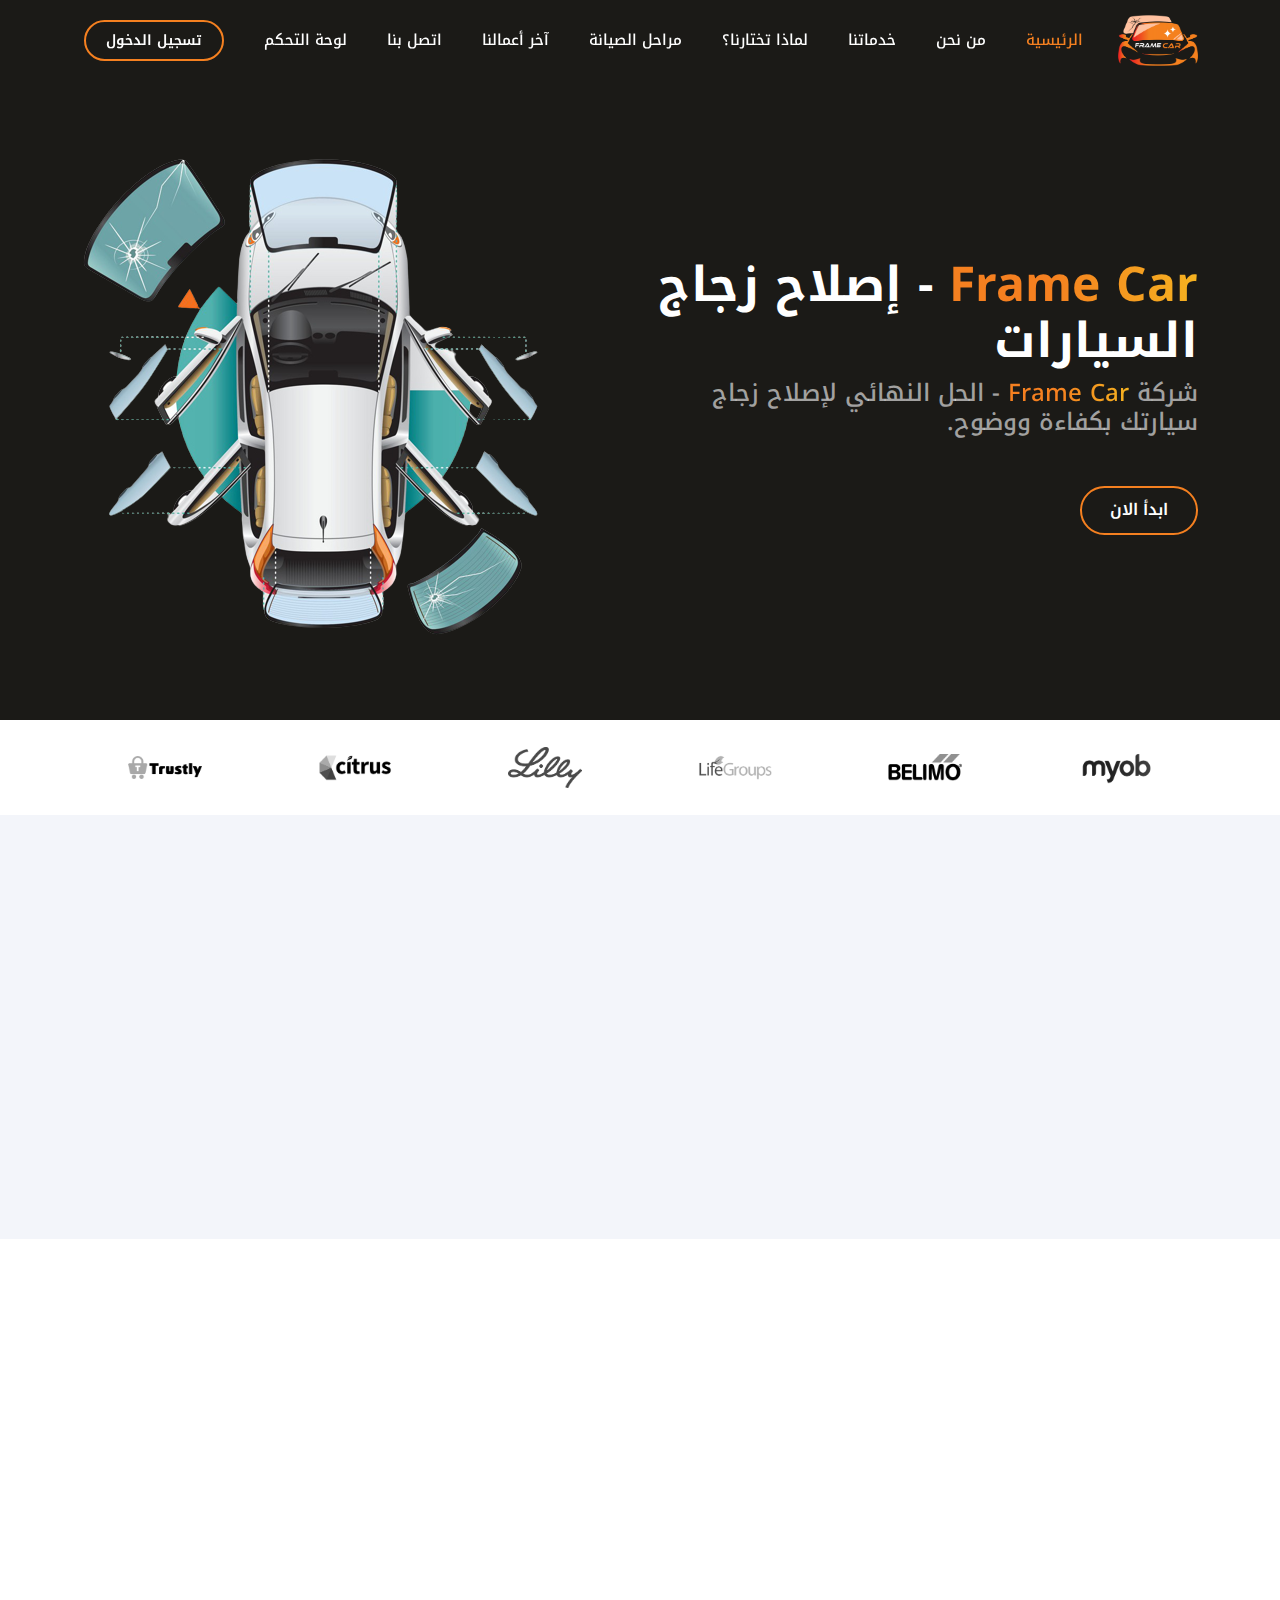
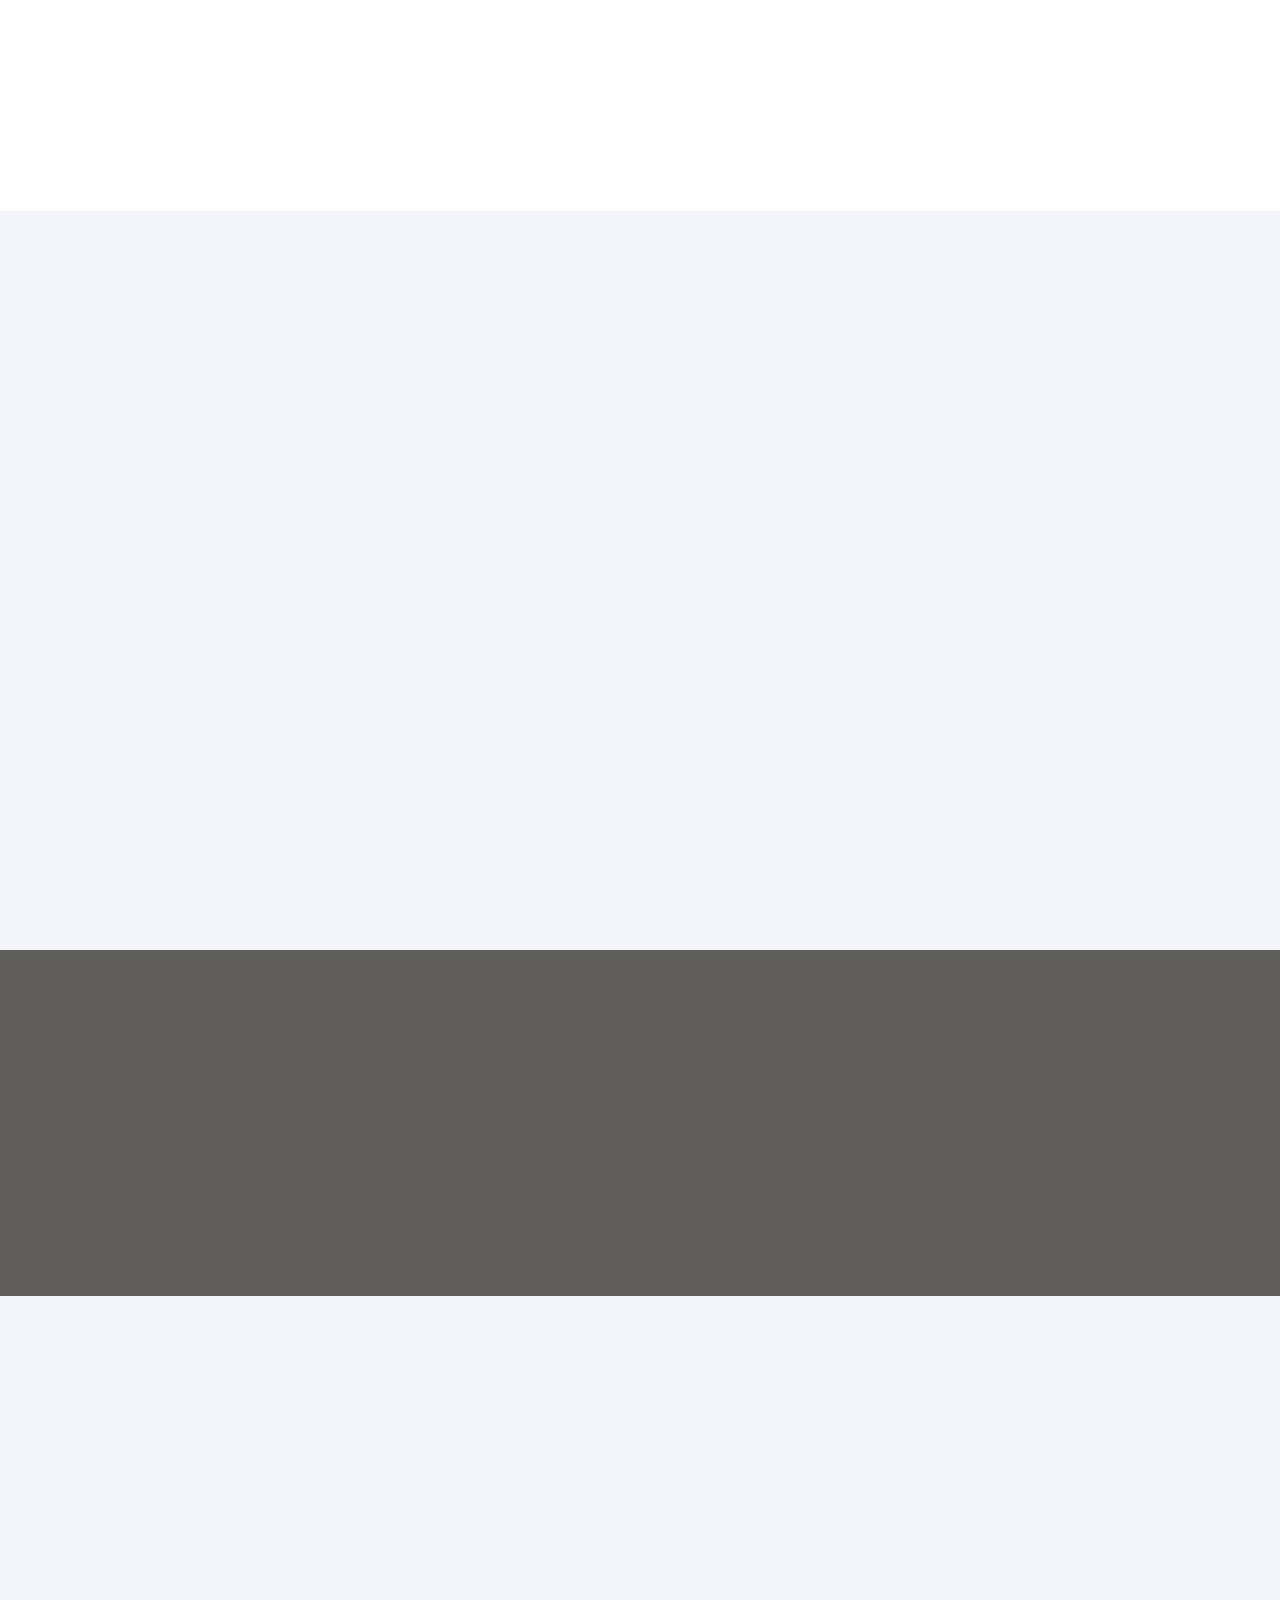
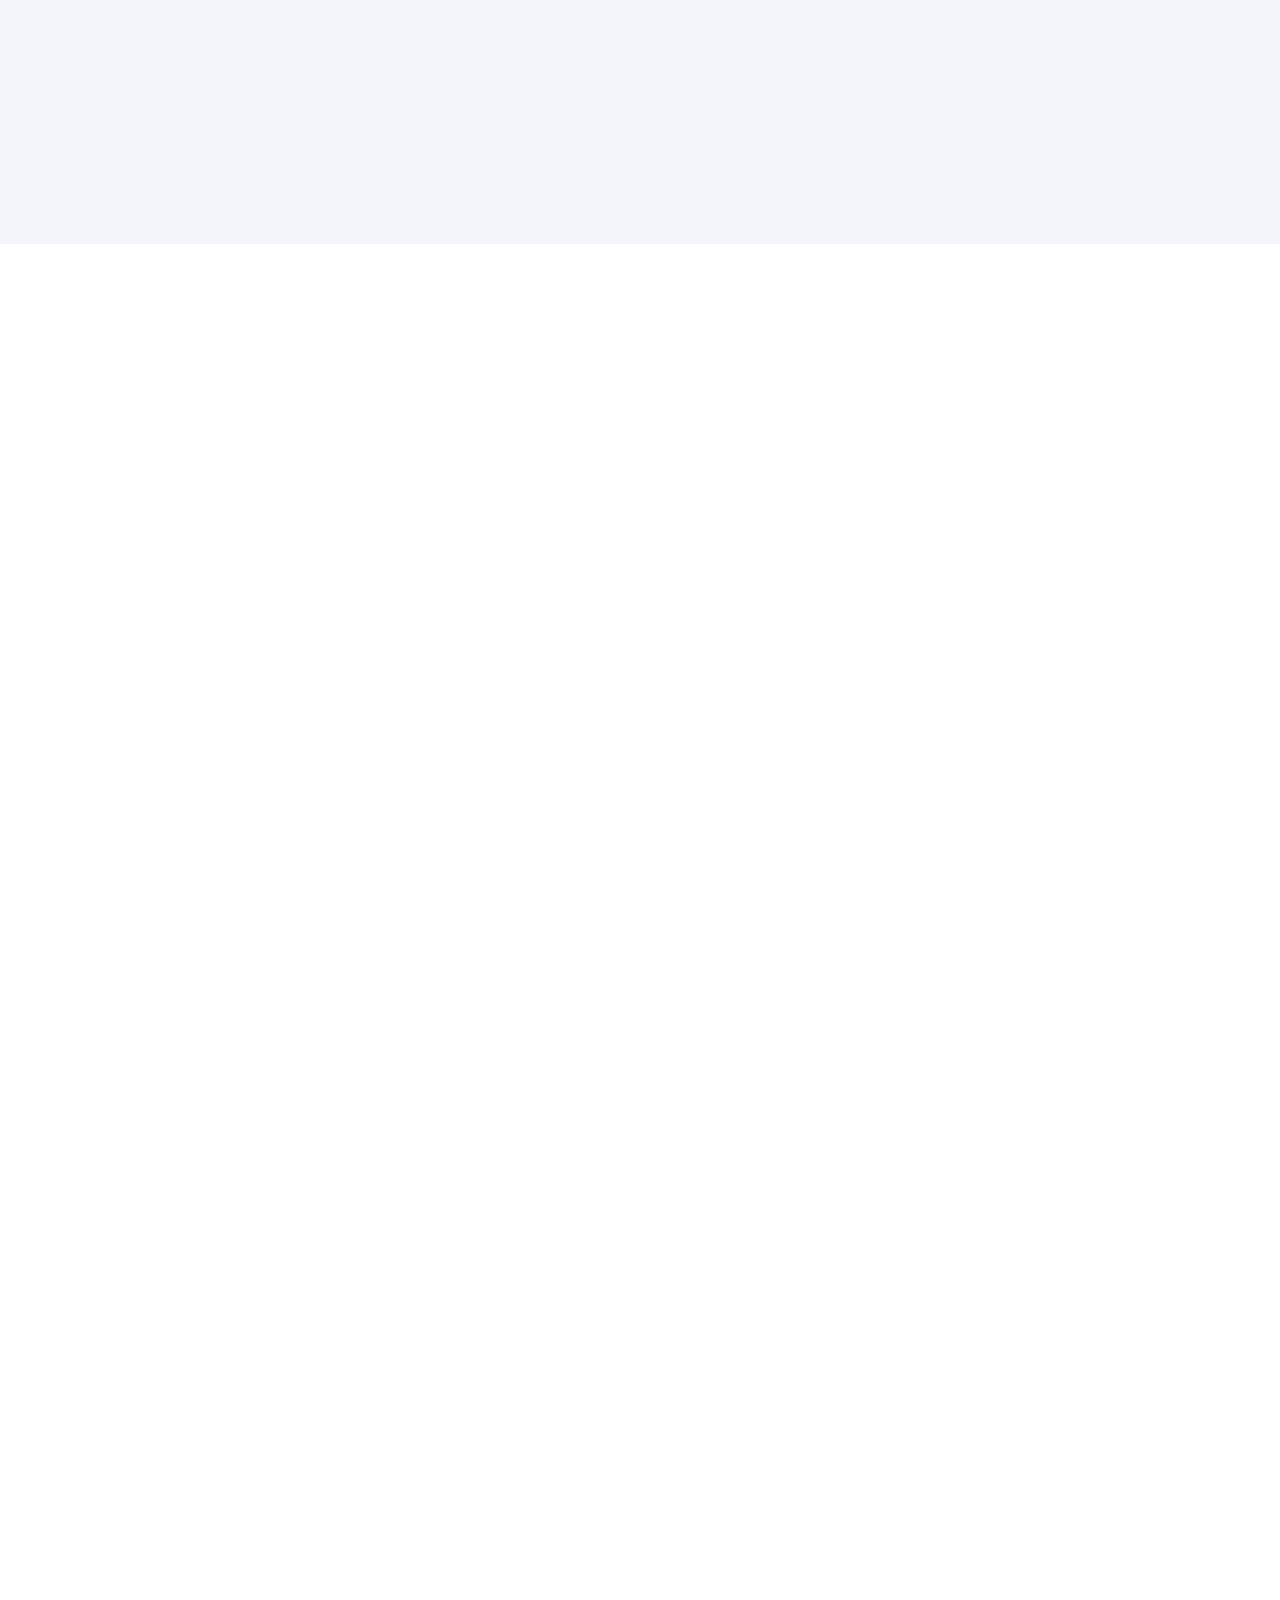
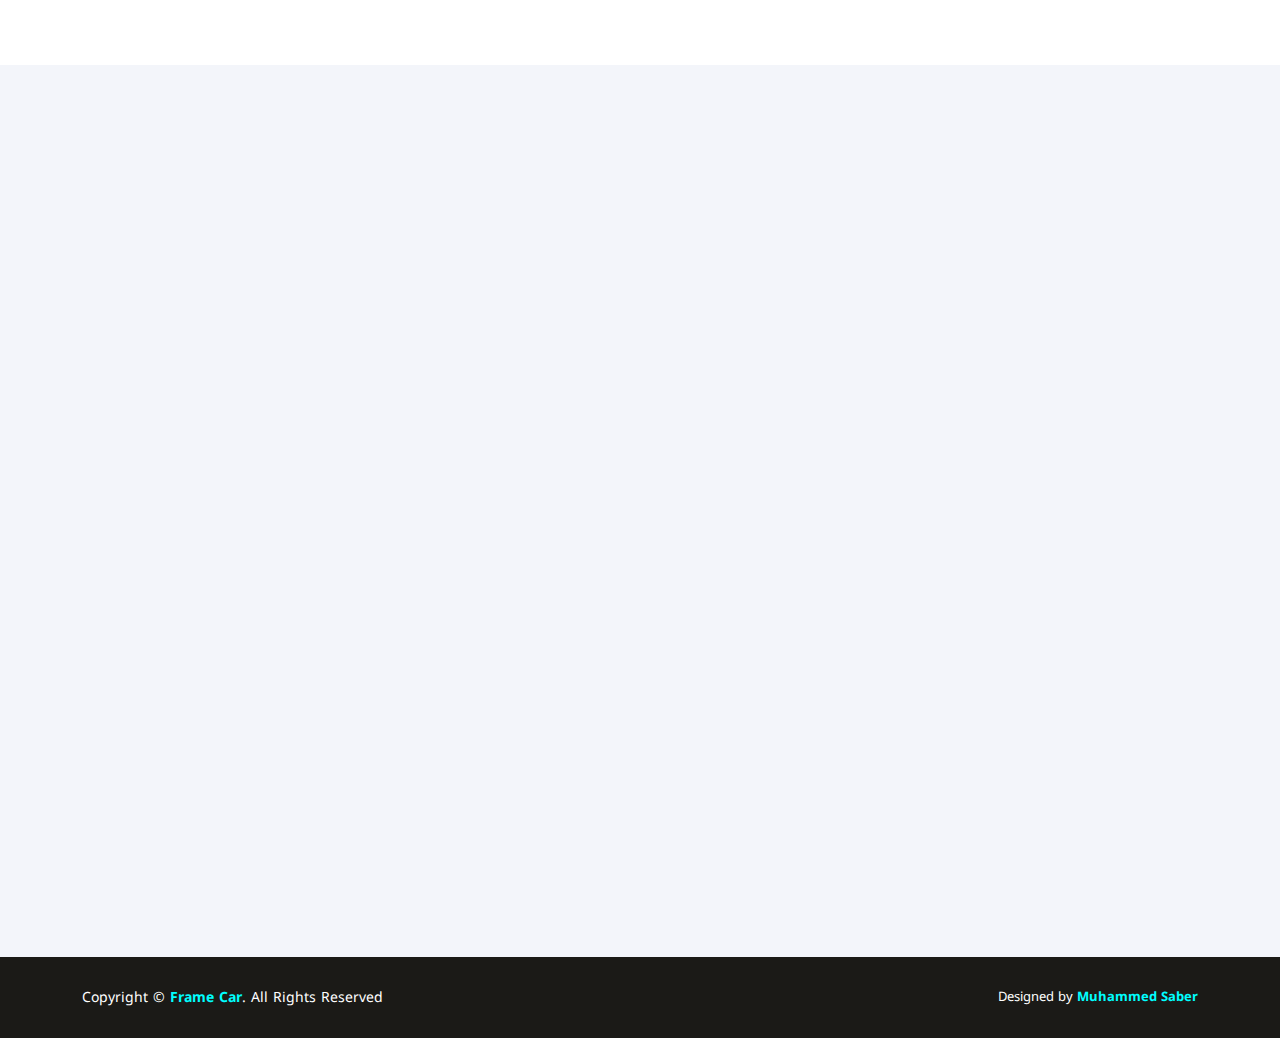
<file: index.html>
<!DOCTYPE html>
<html lang="en">

<head>
  <meta charset="utf-8">
  <meta content="width=device-width, initial-scale=1.0" name="viewport">

  <title>Frame Car | الرئيسية</title>
  <meta content="" name="description">
  <meta content="" name="keywords">

  <!-- Favicons -->
  <link href="assets/img/logo.png" rel="icon">
  <link href="assets/img/apple-touch-icon.png" rel="apple-touch-icon">

  <!-- Google Fonts -->
  <link rel="preconnect" href="https://fonts.googleapis.com">
  <link rel="preconnect" href="https://fonts.gstatic.com" crossorigin>
  <link href="https://fonts.googleapis.com/css2?family=Noto+Kufi+Arabic:wght@100;200&display=swap" rel="stylesheet">

  <!-- Vendor CSS Files -->
  <link href="assets/vendor/aos/aos.css" rel="stylesheet">
  <link href="assets/vendor/bootstrap/css/bootstrap.min.css" rel="stylesheet">
  <link href="assets/vendor/bootstrap-icons/bootstrap-icons.css" rel="stylesheet">
  <link href="assets/vendor/boxicons/css/boxicons.min.css" rel="stylesheet">
  <link href="assets/vendor/glightbox/css/glightbox.min.css" rel="stylesheet">
  <link href="assets/vendor/remixicon/remixicon.css" rel="stylesheet">
  <link href="assets/vendor/swiper/swiper-bundle.min.css" rel="stylesheet">

  <!-- Template Main CSS File -->
  <link href="assets/css/style.css" rel="stylesheet">

  <!-- =======================================================
  * Template Name: Arsha
  * Updated: Jul 27 2023 with Bootstrap v5.3.1
  * Template URL: https://bootstrapmade.com/arsha-free-bootstrap-html-template-corporate/
  * Author: BootstrapMade.com
  * License: https://bootstrapmade.com/license/
  ======================================================== -->
</head>

<body>

  <!-- ======= Header ======= -->
  <header id="header" class="fixed-top ">
    <div class="container d-flex align-items-center" style="display: flex; justify-content: space-between!important;">

      <div class="logo">
        <a href="index.html">
          <img src="./assets/img/logo.png" width="80rem" alt="صورة الشعار">
        </a>
      </div>

      <nav id="navbar" class="navbar">
        <ul>
          <li><a class="nav-link scrollto active" href="#hero">الرئيسية</a></li>
          <li><a class="nav-link scrollto" href="#about">من نحن</a></li>
          <li><a class="nav-link scrollto" href="#services">خدماتنا</a></li>
          <li><a class="nav-link scrollto" href="#">لماذا تختارنا؟</a></li>
          <li><a class="nav-link scrollto" href="#team">مراحل الصيانة</a></li>
          <li><a class="nav-link scrollto" href="#portfolio">آخر أعمالنا</a></li>
          <!-- <li class="dropdown"><a href="#"><span>قائمة منسدلة</span> <i class="bi bi-chevron-down"></i></a>
            <ul>
              <li><a href="#">قائمة منسدلة 1</a></li>
              <li><a href="#">قائمة منسدلة 2</a></li>
              <li><a href="#">قائمة منسدلة 3</a></li>
              <li><a href="#">قائمة منسدلة 4</a></li>
            </ul>
          </li> -->
          <li><a class="nav-link scrollto" href="#contact">اتصل بنا</a></li>
          <li><a class="nav-link scrollto" href="/user-dashboard.html">لوحة التحكم</a></li>
          <li><a id="loginBtn" class="getstarted scrollto" href="/login.html">تسجيل الدخول</a></li>
        </ul>
        <i class="bi bi-list mobile-nav-toggle"></i>
      </nav>

    </div>
  </header>
  <!-- End Header -->

  <!-- ======= Hero Section ======= -->
  <section id="hero" class="d-flex align-items-center">

    <div class="container">
      <div class="row">

        <div class="col-lg-6 d-flex flex-column justify-content-center pt-4 pt-lg-0 order-2 order-lg-1"
          data-aos="fade-up" data-aos-delay="200">
          <h1><span>Frame Car</span> - إصلاح زجاج السيارات</h1>
          <h2>شركة <span>Frame Car</span> - الحل النهائي لإصلاح زجاج سيارتك بكفاءة ووضوح.</h2>
          <div class="d-flex justify-content-center justify-content-lg-start">
            <a href="#about" class="btn-get-started scrollto">ابدأ الان</a>
          </div>
        </div>

        <div class="col-lg-6 order-1 order-lg-2 hero-img" data-aos="zoom-in" data-aos-delay="200">
          <!-- <div></div> -->
          <img src="assets/img/hero-img.png" class="img-fluid animated" alt="">
        </div>

      </div>
    </div>

  </section><!-- End Hero -->

  <main id="main">

    <!-- ======= Clients Section ======= -->
    <section id="clients" class="clients">
      <div class="container">

        <div class="row" data-aos="zoom-in">

          <div class="col-lg-2 col-md-4 col-6 d-flex align-items-center justify-content-center">
            <img src="assets/img/clients/client-1.png" class="img-fluid" alt="">
          </div>

          <div class="col-lg-2 col-md-4 col-6 d-flex align-items-center justify-content-center">
            <img src="assets/img/clients/client-2.png" class="img-fluid" alt="">
          </div>

          <div class="col-lg-2 col-md-4 col-6 d-flex align-items-center justify-content-center">
            <img src="assets/img/clients/client-3.png" class="img-fluid" alt="">
          </div>

          <div class="col-lg-2 col-md-4 col-6 d-flex align-items-center justify-content-center">
            <img src="assets/img/clients/client-4.png" class="img-fluid" alt="">
          </div>

          <div class="col-lg-2 col-md-4 col-6 d-flex align-items-center justify-content-center">
            <img src="assets/img/clients/client-5.png" class="img-fluid" alt="">
          </div>

          <div class="col-lg-2 col-md-4 col-6 d-flex align-items-center justify-content-center">
            <img src="assets/img/clients/client-6.png" class="img-fluid" alt="">
          </div>

        </div>

      </div>
    </section><!-- End Cliens Section -->

    <!-- ======= About Us Section ======= -->
    <section id="about" class="about section-bg">
      <div class="container" data-aos="fade-up">

        <div class="section-title">
          <h2>من نحن</h2>
        </div>

        <div class="row content d-flex justify-content-between">
          <div class="col-lg-5" data-aos="zoom-in" data-aos-delay="100">
            <p>
              إصلاح زجاج السيارات هو مجالنا الخاص. نحن نفهم مدى أهمية زجاج سيارتك لسلامتك وراحتك. لذلك، نقدم خدماتنا
              بأعلى مستوى من الجودة.
            </p>
            <ul>
              <li><i class="ri-check-double-line"></i> خبراء متخصصون في إصلاح زجاج السيارات</li>
              <li><i class="ri-check-double-line"></i> نستخدم تقنيات متقدمة لضمان الجودة</li>
              <li><i class="ri-check-double-line"></i> خدمة سريعة وفعالة للعملاء</li>
            </ul>
          </div>
          <div class="col-lg-5 pt-4 pt-lg-0" data-aos="zoom-in" data-aos-delay="200">
            <p>
              نحن نلتزم بتقديم أفضل الخدمات لعملائنا. نعمل بجد لضمان استعادة شفافية زجاج سيارتك بأعلى مستوى من الجودة.
              باستخدام تكنولوجيا متقدمة وخبراء محترفين، نضمن لك سيارة آمنة وجاهزة للطريق.
            </p>
            <a href="#" class="btn-learn-more">تعرف أكثر</a>
          </div>
        </div>

      </div>
    </section><!-- End About Us Section -->

    <!-- ======= Services Section ======= -->
    <section id="services" class="services">
      <div class="container" data-aos="fade-up">

        <div class="section-title">
          <h2>خدماتنا</h2>
          <p>نقدم مجموعة شاملة من خدمات إصلاح زجاج السيارات لضمان سلامتك وراحتك على الطريق. فريقنا المتخصص يقدم الخدمات
            التالية:</p>
        </div>

        <div class="row">
          <div class="col-xl-3 col-md-6 d-flex align-items-stretch" data-aos="zoom-in" data-aos-delay="100">
            <div class="icon-box">
              <div class="icon"><i class="bx bi-tools"></i></div>
              <h4><a href="">إصلاح زجاج السيارات</a></h4>
              <p>نقدم خدمة إصلاح زجاج السيارات بجودة عالية وتقنيات متقدمة لضمان سلامة وجودة زجاج سيارتك.</p>
            </div>
          </div>

          <div class="col-xl-3 col-md-6 d-flex align-items-stretch mt-4 mt-md-0" data-aos="zoom-in"
            data-aos-delay="200">
            <div class="icon-box">
              <div class="icon"><i class="bx bx-car"></i></div>
              <h4><a href="">تغيير زجاج السيارة</a></h4>
              <p>نقوم بتوفير خدمة تغيير زجاج السيارة بسرعة ودقة، مع توفير أحدث أنواع الزجاج لتلبية احتياجات سيارتك.</p>
            </div>
          </div>

          <div class="col-xl-3 col-md-6 d-flex align-items-stretch mt-4 mt-xl-0" data-aos="zoom-in"
            data-aos-delay="300">
            <div class="icon-box">
              <div class="icon"><i class="bx bx-shield"></i></div>
              <h4><a href="">زجاج مقاوم للتكسير</a></h4>
              <p>نقدم زجاج مقاوم للتكسير لزيادة الأمان والحماية، مصمم خصيصًا لتحمل الظروف القاسية على الطريق.</p>
            </div>
          </div>

          <div class="col-xl-3 col-md-6 d-flex align-items-stretch mt-4 mt-xl-0" data-aos="zoom-in"
            data-aos-delay="400">
            <div class="icon-box">
              <div class="icon"><i class="bx bx-headphone"></i></div>
              <h4><a href="">خدمة العملاء الممتازة</a></h4>
              <p>نهتم بخدمة العملاء وضمان رضاهم بكل تفاصيل خدماتنا، ونقدم دعمًا ممتازًا لجميع استفساراتك واحتياجاتك.</p>
            </div>
          </div>
        </div>

      </div>
    </section><!-- End Services Section -->

    <!-- ======= Why Us Section ======= -->
    <section id="why-us" class="why-us section-bg">
      <div class="container-fluid" data-aos="fade-up">

        <div class="row">

          <div class="col-lg-7 d-flex flex-column justify-content-center align-items-stretch  order-2 order-lg-1">

            <div class="content">
              <h3>لماذا تختارنا؟</h3>
              <p>
                نحن خيارك الأفضل لأننا نقدم خدمات إصلاح وتغيير زجاج السيارات بأعلى مستوى من الجودة والدقة. فريقنا ذو
                الخبرة الواسعة يعمل بجد لضمان سلامتك وسرعة عودتك إلى الطريق. اخترنا من قبل العديد من العملاء بسبب
                اعتمادنا على التقنيات المتقدمة والزجاج المقاوم للتكسير لضمان راحتك وأمانك.
              </p>
            </div>

            <div class="accordion-list">
              <ul>
                <li>
                  <a data-bs-toggle="collapse" class="collapse" data-bs-target="#accordion-list-1"><span>01</span> هل
                    تحتاج إلى خدمات إصلاح أو تغيير زجاج السيارة؟ <i class="bx bx-chevron-down icon-show"></i><i
                      class="bx bx-chevron-up icon-close"></i></a>
                  <div id="accordion-list-1" class="collapse show" data-bs-parent=".accordion-list">
                    <p>
                      نعم، نحن هنا لخدمتك. نقدم خدمات إصلاح زجاج السيارات بأعلى جودة ممكنة. سواء كنت بحاجة إلى إصلاح
                      زجاج متضرر أو تغييره بسبب تلفه، فإن فريقنا المتخصص سيقوم بالمهمة بسرعة ودقة.
                    </p>
                  </div>
                </li>

                <li>
                  <a data-bs-toggle="collapse" data-bs-target="#accordion-list-2" class="collapsed"><span>02</span> ما
                    هي مزايا الزجاج المقاوم للتكسير؟ <i class="bx bx-chevron-down icon-show"></i><i
                      class="bx bx-chevron-up icon-close"></i></a>
                  <div id="accordion-list-2" class="collapse" data-bs-parent=".accordion-list">
                    <p>
                      الزجاج المقاوم للتكسير يوفر مستوى عالٍ من الأمان والحماية. إنه مصمم خصيصًا للتحمل الشديد ويمكنه
                      تحمل الظروف القاسية على الطريق. اختيار هذا النوع من الزجاج يعني أنك تستثمر في سلامتك وسلامة
                      سيارتك.
                    </p>
                  </div>
                </li>

                <li>
                  <a data-bs-toggle="collapse" data-bs-target="#accordion-list-3" class="collapsed"><span>03</span> كيف
                    يمكنني الاستفادة من خدماتكم؟ <i class="bx bx-chevron-down icon-show"></i><i
                      class="bx bx-chevron-up icon-close"></i></a>
                  <div id="accordion-list-3" class="collapse" data-bs-parent=".accordion-list">
                    <p>
                      إن الاستفادة من خدماتنا سهلة وبسيطة. كل ما عليك فعله هو الاتصال بنا وسنقوم بتقديم الخدمة التي
                      تحتاجها. نحن هنا لإصلاح زجاج سيارتك بسرعة وجودة عالية، ونوفر لك زجاجًا مقاومًا للتكسير إذا كنت
                      بحاجة إلى تغييره.
                    </p>
                  </div>
                </li>

              </ul>
            </div>

          </div>

          <div class="col-lg-5 align-items-stretch order-1 order-lg-2 img"
            style='background-image: url("assets/img/why-us.png");' data-aos="zoom-in" data-aos-delay="150">&nbsp;</div>
        </div>

      </div>
    </section><!-- End Why Us Section -->

    <!-- ======= Skills Section ======= -->
    <!-- <section id="skills" class="skills">
      <div class="container" data-aos="fade-up">

        <div class="row">
          <div class="col-lg-6 d-flex align-items-center" data-aos="fade-right" data-aos-delay="100">
            <img src="assets/img/skills.png" class="img-fluid" alt="">
          </div>
          <div class="col-lg-6 pt-4 pt-lg-0 content" data-aos="fade-left" data-aos-delay="100">
            <h3>Voluptatem dignissimos provident quasi corporis voluptates</h3>
            <p class="fst-italic">
              Lorem ipsum dolor sit amet, consectetur adipiscing elit, sed do eiusmod tempor incididunt ut labore et dolore
              magna aliqua.
            </p>

            <div class="skills-content">

              <div class="progress">
                <span class="skill">HTML <i class="val">100%</i></span>
                <div class="progress-bar-wrap">
                  <div class="progress-bar" role="progressbar" aria-valuenow="100" aria-valuemin="0" aria-valuemax="100"></div>
                </div>
              </div>

              <div class="progress">
                <span class="skill">CSS <i class="val">90%</i></span>
                <div class="progress-bar-wrap">
                  <div class="progress-bar" role="progressbar" aria-valuenow="90" aria-valuemin="0" aria-valuemax="100"></div>
                </div>
              </div>

              <div class="progress">
                <span class="skill">JavaScript <i class="val">75%</i></span>
                <div class="progress-bar-wrap">
                  <div class="progress-bar" role="progressbar" aria-valuenow="75" aria-valuemin="0" aria-valuemax="100"></div>
                </div>
              </div>

              <div class="progress">
                <span class="skill">Photoshop <i class="val">55%</i></span>
                <div class="progress-bar-wrap">
                  <div class="progress-bar" role="progressbar" aria-valuenow="55" aria-valuemin="0" aria-valuemax="100"></div>
                </div>
              </div>

            </div>

          </div>
        </div>

      </div>
    </section> -->
    <!-- End Skills Section -->

    <!-- ======= Cta Section ======= -->
    <section id="cta" class="cta">
      <div class="container" data-aos="zoom-in">

        <div class="row">
          <div class="col-lg-9 text-center text-lg-start">
            <h3>اتصل بنا الآن</h3>
            <p>تسعى شركتنا دائمًا إلى تقديم أفضل خدمات إصلاح وتغيير زجاج السيارات. نحن هنا لتلبية احتياجاتك بأعلى جودة
              ودقة. اتصل بنا الآن للحصول على خدمة فورية ومميزة.</p>
          </div>
          <div class="col-lg-3 cta-btn-container text-center">
            <a class="cta-btn align-middle" href="#">اتصل بنا الآن</a>
          </div>
        </div>

      </div>
    </section><!-- End Cta Section -->

    <!-- ======= Team Section ======= -->
    <section id="team" class="team section-bg">
      <div class="container" data-aos="fade-up">

        <div class="section-title">
          <h2>مراحل الصيانة</h2>
          <p>نقدم لكم خدمات الصيانة بخبرة ودقة عالية. تعرف على مراحل الصيانة التي نقدمها لضمان سلامة وأداء سيارتك بأفضل
            حال.</p>
        </div>

        <div class="row">
          <div class="col-lg-6" data-aos="zoom-in" data-aos-delay="100">
            <div class="member d-flex align-items-start">
              <div class="pic"><i class="bx bi-person"></i></div>
              <div class="member-info">
                <h4>التقييم والتشخيص</h4>
                <p>نقوم بتقييم حالة زجاج السيارة وتشخيص أي تلفيات أو كسور. يتم فحص الزجاج بعناية لتحديد نوع الإصلاح أو
                  التغيير المطلوب.</p>
              </div>
            </div>
          </div>

          <div class="col-lg-6 mt-4 mt-lg-0" data-aos="zoom-in" data-aos-delay="200">
            <div class="member d-flex align-items-start">
              <div class="pic"><i class="bx bi-tools"></i></div>
              <div class="member-info">
                <h4>إصلاح الزجاج</h4>
                <p>باستخدام أحدث التقنيات والمعدات، نقوم بإصلاح الزجاج المتضرر بدقة عالية لضمان استعادة سلامته ومتانته.
                </p>
              </div>
            </div>
          </div>

          <div class="col-lg-6 mt-4" data-aos="zoom-in" data-aos-delay="300">
            <div class="member d-flex align-items-start">
              <div class="pic"><i class="bx bx-refresh"></i></div>
              <div class="member-info">
                <h4>استبدال الزجاج</h4>
                <p>إذا كان الزجاج تالفًا بشكل لا يمكن إصلاحه، نقوم بتوفير خدمة استبدال الزجاج بزجاج جديد ومقاوم للتكسير.
                </p>
              </div>
            </div>
          </div>

          <div class="col-lg-6 mt-4" data-aos="zoom-in" data-aos-delay="400">
            <div class="member d-flex align-items-start">
              <div class="pic"><i class="bx bx-check-circle"></i></div>
              <div class="member-info">
                <h4>فحص نهائي وتسليم</h4>
                <p>بعد الإصلاح أو الاستبدال، نقوم بإجراء فحص نهائي لضمان جودة العمل وسلامة الزجاج، ثم نقوم بتسليم
                  السيارة إليك.</p>
              </div>
            </div>
          </div>
        </div>

      </div>
    </section><!-- End Team Section -->

    <!-- ======= Portfolio Section ======= -->
    <section id="portfolio" class="portfolio">
      <div class="container" data-aos="fade-up">

        <div class="section-title">
          <h2>آخر أعمالنا</h2>
          <p>نتشرف بعرض بعض من أحدث أعمالنا وإنجازاتنا في مجال إصلاح وتغيير زجاج السيارات. يمكنك مشاهدة نماذج من أعمالنا
            المميزة هنا.</p>
        </div>

        <ul id="portfolio-flters" class="d-flex justify-content-center" data-aos="fade-up" data-aos-delay="100">
          <li data-filter="*" class="filter-active">الكل</li>
          <li data-filter=".filter-app">تصليح</li>
          <li data-filter=".filter-card">استبدال</li>
          <!-- <li data-filter=".filter-web">Web</li> -->
        </ul>

        <div class="row portfolio-container" data-aos="fade-up" data-aos-delay="200">

          <div class="col-lg-4 col-md-6 portfolio-item filter-app">
            <div class="portfolio-img"><img src="assets/img/portfolio/portfolio-1.jpg" class="img-fluid" alt=""></div>
            <div class="portfolio-info">
              <h4>تصليح</h4>
              <p>تصليح زجاج السيارة</p>
              <a href="assets/img/portfolio/portfolio-1.jpg" data-gallery="portfolioGallery"
                class="portfolio-lightbox preview-link" title="App 1"><i class="bx bx-plus"></i></a>
              <a href="#" class="details-link" title="More Details"><i class="bx bx-link"></i></a>
            </div>
          </div>

          <div class="col-lg-4 col-md-6 portfolio-item filter-web">
            <div class="portfolio-img"><img src="assets/img/portfolio/portfolio-2.jpg" class="img-fluid" alt=""></div>
            <div class="portfolio-info">
              <h4>Web 3</h4>
              <p>Web</p>
              <a href="assets/img/portfolio/portfolio-2.jpg" data-gallery="portfolioGallery"
                class="portfolio-lightbox preview-link" title="Web 3"><i class="bx bx-plus"></i></a>
              <a href="#" class="details-link" title="More Details"><i class="bx bx-link"></i></a>
            </div>
          </div>

          <div class="col-lg-4 col-md-6 portfolio-item filter-app">
            <div class="portfolio-img"><img src="assets/img/portfolio/portfolio-3.jpg" class="img-fluid" alt=""></div>
            <div class="portfolio-info">
              <h4>تصليح</h4>
              <p>تصليح زجاج السيارة</p>
              <a href="assets/img/portfolio/portfolio-3.jpg" data-gallery="portfolioGallery"
                class="portfolio-lightbox preview-link" title="App 2"><i class="bx bx-plus"></i></a>
              <a href="#" class="details-link" title="More Details"><i class="bx bx-link"></i></a>
            </div>
          </div>

          <div class="col-lg-4 col-md-6 portfolio-item filter-card">
            <div class="portfolio-img"><img src="assets/img/portfolio/portfolio-4.jpg" class="img-fluid" alt=""></div>
            <div class="portfolio-info">
              <h4>استبدال</h4>
              <p>استبدال زجاج السيارة</p>
              <a href="assets/img/portfolio/portfolio-4.jpg" data-gallery="portfolioGallery"
                class="portfolio-lightbox preview-link" title="Card 2"><i class="bx bx-plus"></i></a>
              <a href="#" class="details-link" title="More Details"><i class="bx bx-link"></i></a>
            </div>
          </div>

          <div class="col-lg-4 col-md-6 portfolio-item filter-web">
            <div class="portfolio-img"><img src="assets/img/portfolio/portfolio-5.jpg" class="img-fluid" alt=""></div>
            <div class="portfolio-info">
              <h4>Web 2</h4>
              <p>Web</p>
              <a href="assets/img/portfolio/portfolio-5.jpg" data-gallery="portfolioGallery"
                class="portfolio-lightbox preview-link" title="Web 2"><i class="bx bx-plus"></i></a>
              <a href="#" class="details-link" title="More Details"><i class="bx bx-link"></i></a>
            </div>
          </div>

          <div class="col-lg-4 col-md-6 portfolio-item filter-app">
            <div class="portfolio-img"><img src="assets/img/portfolio/portfolio-6.jpg" class="img-fluid" alt=""></div>
            <div class="portfolio-info">
              <h4>تصليح</h4>
              <p>تصليح زجاج السيارة</p>
              <a href="assets/img/portfolio/portfolio-6.jpg" data-gallery="portfolioGallery"
                class="portfolio-lightbox preview-link" title="App 3"><i class="bx bx-plus"></i></a>
              <a href="#" class="details-link" title="More Details"><i class="bx bx-link"></i></a>
            </div>
          </div>

          <div class="col-lg-4 col-md-6 portfolio-item filter-card">
            <div class="portfolio-img"><img src="assets/img/portfolio/portfolio-7.jpg" class="img-fluid" alt=""></div>
            <div class="portfolio-info">
              <h4>استبدال</h4>
              <p>استبدال زجاج السيارة</p>
              <a href="assets/img/portfolio/portfolio-7.jpg" data-gallery="portfolioGallery"
                class="portfolio-lightbox preview-link" title="Card 1"><i class="bx bx-plus"></i></a>
              <a href="#" class="details-link" title="More Details"><i class="bx bx-link"></i></a>
            </div>
          </div>

          <div class="col-lg-4 col-md-6 portfolio-item filter-card">
            <div class="portfolio-img"><img src="assets/img/portfolio/portfolio-8.jpg" class="img-fluid" alt=""></div>
            <div class="portfolio-info">
              <h4>استبدال</h4>
              <p>استبدال زجاج السيارة</p>
              <a href="assets/img/portfolio/portfolio-8.jpg" data-gallery="portfolioGallery"
                class="portfolio-lightbox preview-link" title="Card 3"><i class="bx bx-plus"></i></a>
              <a href="#" class="details-link" title="More Details"><i class="bx bx-link"></i></a>
            </div>
          </div>

          <div class="col-lg-4 col-md-6 portfolio-item filter-web">
            <div class="portfolio-img"><img src="assets/img/portfolio/portfolio-9.jpg" class="img-fluid" alt=""></div>
            <div class="portfolio-info">
              <h4>Web 3</h4>
              <p>Web</p>
              <a href="assets/img/portfolio/portfolio-9.jpg" data-gallery="portfolioGallery"
                class="portfolio-lightbox preview-link" title="Web 3"><i class="bx bx-plus"></i></a>
              <a href="#" class="details-link" title="More Details"><i class="bx bx-link"></i></a>
            </div>
          </div>

        </div>

      </div>
    </section><!-- End Portfolio Section -->

    <!-- ======= Contact Section ======= -->
    <section id="contact" class="contact section-bg">
      <div class="container" data-aos="fade-up">

        <div class="section-title">
          <h2>اتصل بنا</h2>
          <p>نحن دائمًا في خدمتكم. إذا كان لديكم أي استفسار أو تحتاجون إلى مساعدة، فلا تترددوا في التواصل معنا. سنكون
            سعداء بالإجابة على أسئلتكم وتقديم المساعدة في أي وقت.</p>
        </div>

        <div class="row">

          <div class="col-lg-5 d-flex align-items-stretch">
            <div class="info">
              <div class="address">
                <i class="bi bi-geo-alt"></i>
                <h4>الموقع:</h4>
                <p>شارع الملك فهد، الرياض، المملكة العربية السعودية</p>
              </div>

              <div class="email">
                <i class="bi bi-envelope"></i>
                <h4>البريد الإلكتروني:</h4>
                <p>info@example.com</p>
              </div>

              <div class="phone">
                <i class="bi bi-phone"></i>
                <h4>الاتصال:</h4>
                <p dir="ltr">+99-4565-5578-788</p>
              </div>

              <iframe
                src="https://www.google.com/maps/embed?pb=!1m14!1m8!1m3!1d12097.433213460943!2d-74.0062269!3d40.7101282!3m2!1i1024!2i768!4f13.1!3m3!1m2!1s0x0%3A0xb89d1fe6bc499443!2sDowntown+Conference+Center!5e0!3m2!1smk!2sbg!4v1539943755621"
                frameborder="0" style="border:0; width: 100%; height: 290px;" allowfullscreen></iframe>
            </div>
          </div>

          <div class="col-lg-7 mt-5 mt-lg-0 d-flex align-items-stretch">
            <form action="forms/contact.php" method="post" role="form" class="php-email-form">
              <div class="row">
                <div class="form-group col-md-6">
                  <label for="name">اسمك</label>
                  <input type="text" name="name" class="form-control" id="name" required>
                </div>
                <div class="form-group col-md-6">
                  <label for="name">بريدك الالكتروني</label>
                  <input type="email" class="form-control" name="email" id="email" required>
                </div>
              </div>
              <div class="form-group">
                <label for="name">الموضوع</label>
                <input type="text" class="form-control" name="subject" id="subject" required>
              </div>
              <div class="form-group">
                <label for="name">الرسالة</label>
                <textarea class="form-control" name="message" rows="10" required></textarea>
              </div>
              <div class="my-3">
                <div class="loading">Loading</div>
                <div class="error-message"></div>
                <div class="sent-message">Your message has been sent. Thank you!</div>
              </div>
              <div class="text-center"><button type="submit">إرسال</button></div>
            </form>
          </div>

        </div>

      </div>
    </section><!-- End Contact Section -->

  </main><!-- End #main -->

  <!-- ======= Footer ======= -->
  <footer id="footer">
    <!-- 
    <div class="footer-top">
      <div class="container">
        <div class="row">

          <div class="col-lg-3 col-md-6 footer-contact">
            <h3>Arsha</h3>
            <p>
              A108 Adam Street <br>
              New York, NY 535022<br>
              United States <br><br>
              <strong>Phone:</strong> +1 5589 55488 55<br>
              <strong>Email:</strong> info@example.com<br>
            </p>
          </div>

          <div class="col-lg-3 col-md-6 footer-links">
            <h4>Useful Links</h4>
            <ul>
              <li><i class="bx bx-chevron-right"></i> <a href="#">Home</a></li>
              <li><i class="bx bx-chevron-right"></i> <a href="#">About us</a></li>
              <li><i class="bx bx-chevron-right"></i> <a href="#">Services</a></li>
              <li><i class="bx bx-chevron-right"></i> <a href="#">Terms of service</a></li>
              <li><i class="bx bx-chevron-right"></i> <a href="#">Privacy policy</a></li>
            </ul>
          </div>

          <div class="col-lg-3 col-md-6 footer-links">
            <h4>Our Services</h4>
            <ul>
              <li><i class="bx bx-chevron-right"></i> <a href="#">Web Design</a></li>
              <li><i class="bx bx-chevron-right"></i> <a href="#">Web Development</a></li>
              <li><i class="bx bx-chevron-right"></i> <a href="#">Product Management</a></li>
              <li><i class="bx bx-chevron-right"></i> <a href="#">Marketing</a></li>
              <li><i class="bx bx-chevron-right"></i> <a href="#">Graphic Design</a></li>
            </ul>
          </div>

          <div class="col-lg-3 col-md-6 footer-links">
            <h4>Our Social Networks</h4>
            <p>Cras fermentum odio eu feugiat lide par naso tierra videa magna derita valies</p>
            <div class="social-links mt-3">
              <a href="#" class="twitter"><i class="bx bxl-twitter"></i></a>
              <a href="#" class="facebook"><i class="bx bxl-facebook"></i></a>
              <a href="#" class="instagram"><i class="bx bxl-instagram"></i></a>
              <a href="#" class="google-plus"><i class="bx bxl-skype"></i></a>
              <a href="#" class="linkedin"><i class="bx bxl-linkedin"></i></a>
            </div>
          </div>

        </div>
      </div>
    </div> -->

    <div class="container footer-bottom clearfix">
      <div class="copyright">
        Copyright &copy; <strong><span style="font-weight: bold; color: cyan;">Frame Car</span></strong>. All Rights
        Reserved
      </div>
      <div class="credits">
        Designed by <span style="font-weight: bold; color: cyan;">Muhammed Saber</span>
      </div>
    </div>
  </footer><!-- End Footer -->

  <div id="preloader"></div>
  <a href="#" class="back-to-top d-flex align-items-center justify-content-center"><i
      class="bi bi-arrow-up-short"></i></a>

  <!-- Vendor JS Files -->
  <script src="assets/vendor/aos/aos.js"></script>
  <script src="assets/vendor/bootstrap/js/bootstrap.bundle.min.js"></script>
  <script src="assets/vendor/glightbox/js/glightbox.min.js"></script>
  <script src="assets/vendor/isotope-layout/isotope.pkgd.min.js"></script>
  <script src="assets/vendor/swiper/swiper-bundle.min.js"></script>
  <script src="assets/vendor/waypoints/noframework.waypoints.js"></script>
  <script src="assets/vendor/php-email-form/validate.js"></script>

  <!-- Template Main JS File -->
  <script src="assets/js/main.js"></script>

</body>

</html>
</file>
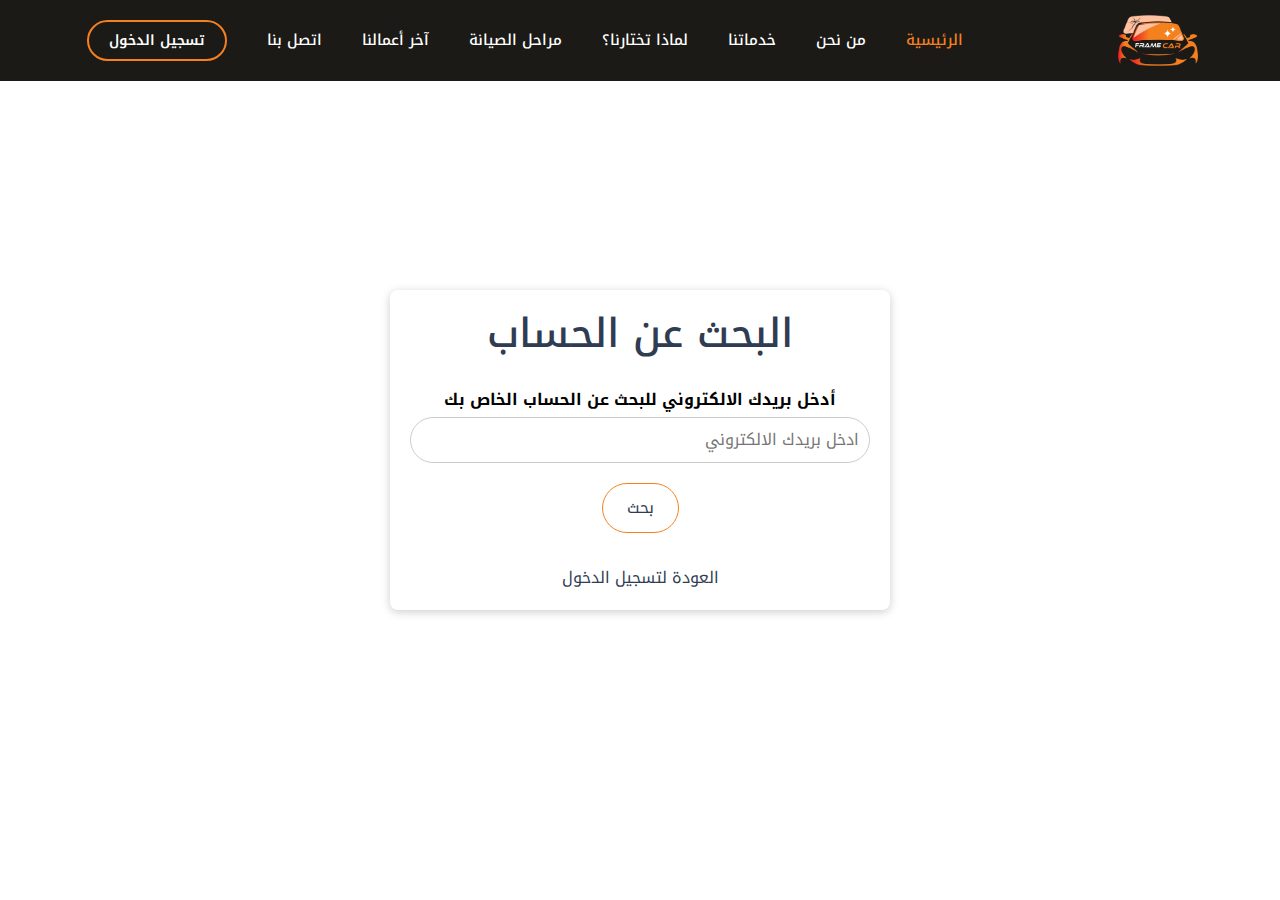
<file: forgot-password.html>
<!DOCTYPE html>
<html lang="en">

<head>
    <meta charset="utf-8">
    <meta content="width=device-width, initial-scale=1.0" name="viewport">

    <title>Frame Car | نسيت كلمة المرور</title>
    <meta content="" name="description">
    <meta content="" name="keywords">

    <!-- Favicons -->
    <link href="assets/img/logo.png" rel="icon">
    <link href="assets/img/apple-touch-icon.png" rel="apple-touch-icon">

    <!-- Google Fonts -->
    <link rel="preconnect" href="https://fonts.googleapis.com">
    <link rel="preconnect" href="https://fonts.gstatic.com" crossorigin>
    <link href="https://fonts.googleapis.com/css2?family=Noto+Kufi+Arabic:wght@100;200&display=swap" rel="stylesheet">

    <!-- Vendor CSS Files -->
    <link href="assets/vendor/aos/aos.css" rel="stylesheet">
    <link href="assets/vendor/bootstrap/css/bootstrap.min.css" rel="stylesheet">
    <link href="assets/vendor/bootstrap-icons/bootstrap-icons.css" rel="stylesheet">
    <link href="assets/vendor/boxicons/css/boxicons.min.css" rel="stylesheet">
    <link href="assets/vendor/glightbox/css/glightbox.min.css" rel="stylesheet">
    <link href="assets/vendor/remixicon/remixicon.css" rel="stylesheet">
    <link href="assets/vendor/swiper/swiper-bundle.min.css" rel="stylesheet">

    <!-- Template Main CSS File -->
    <link href="assets/css/auth-styles.css" rel="stylesheet">

    <!-- =======================================================
    * Template Name: Arsha
    * Updated: Jul 27 2023 with Bootstrap v5.3.1
    * Template URL: https://bootstrapmade.com/arsha-free-bootstrap-html-template-corporate/
    * Author: BootstrapMade.com
    * License: https://bootstrapmade.com/license/
    ======================================================== -->
</head>

<body>

      <!-- ======= Header ======= -->
  <header id="header" class="fixed-top ">
    <div class="container d-flex align-items-center" style="display: flex; justify-content: space-between!important;">

      <div class="logo">
        <a href="index.html">
          <img src="./assets/img/logo.png" width="80rem" alt="صورة الشعار">
        </a>
      </div>

      <nav id="navbar" class="navbar">
        <ul>
          <li><a class="nav-link scrollto active" href="http://127.0.0.1:5500/index.html#hero">الرئيسية</a></li>
          <li><a class="nav-link scrollto" href="http://127.0.0.1:5500/index.html#about">من نحن</a></li>
          <li><a class="nav-link scrollto" href="http://127.0.0.1:5500/index.html#services">خدماتنا</a></li>
          <li><a class="nav-link scrollto" href="http://127.0.0.1:5500/index.html#">لماذا تختارنا؟</a></li>
          <li><a class="nav-link scrollto" href="http://127.0.0.1:5500/index.html#team">مراحل الصيانة</a></li>
          <li><a class="nav-link scrollto" href="http://127.0.0.1:5500/index.html#portfolio">آخر أعمالنا</a></li>
          <li><a class="nav-link scrollto" href="http://127.0.0.1:5500/index.html#contact">اتصل بنا</a></li>
          <li><a id="loginBtn" class="getstarted scrollto" href="/login.html">تسجيل الدخول</a></li>
        </ul>
        <i class="bi bi-list mobile-nav-toggle"></i>
      </nav>

    </div>
  </header>
  <!-- End Header -->

    <div class="login-container">
        <div class="login-form">
            <h1>البحث عن الحساب</h1>
            <form>
                <label for="username">أدخل بريدك الالكتروني للبحث عن الحساب الخاص بك</label>
                <input type="email" id="email" name="email" placeholder="ادخل بريدك الالكتروني">
                
                <button type="submit">بحث</button>
                <hr>
                <div>
                    <a href="/login.html"><span>العودة لتسجيل الدخول</span></a>
                </div>
            </form>
        </div>
    </div>

    <div id="preloader"></div>
    <!-- Vendor JS Files -->
    <script src="assets/vendor/aos/aos.js"></script>
    <script src="assets/vendor/bootstrap/js/bootstrap.bundle.min.js"></script>
    <script src="assets/vendor/glightbox/js/glightbox.min.js"></script>
    <script src="assets/vendor/isotope-layout/isotope.pkgd.min.js"></script>
    <script src="assets/vendor/swiper/swiper-bundle.min.js"></script>
    <script src="assets/vendor/waypoints/noframework.waypoints.js"></script>
    <script src="assets/vendor/php-email-form/validate.js"></script>

    <!-- Template Main JS File -->
    <script src="assets/js/main.js"></script>

</body>

</html>
</file>
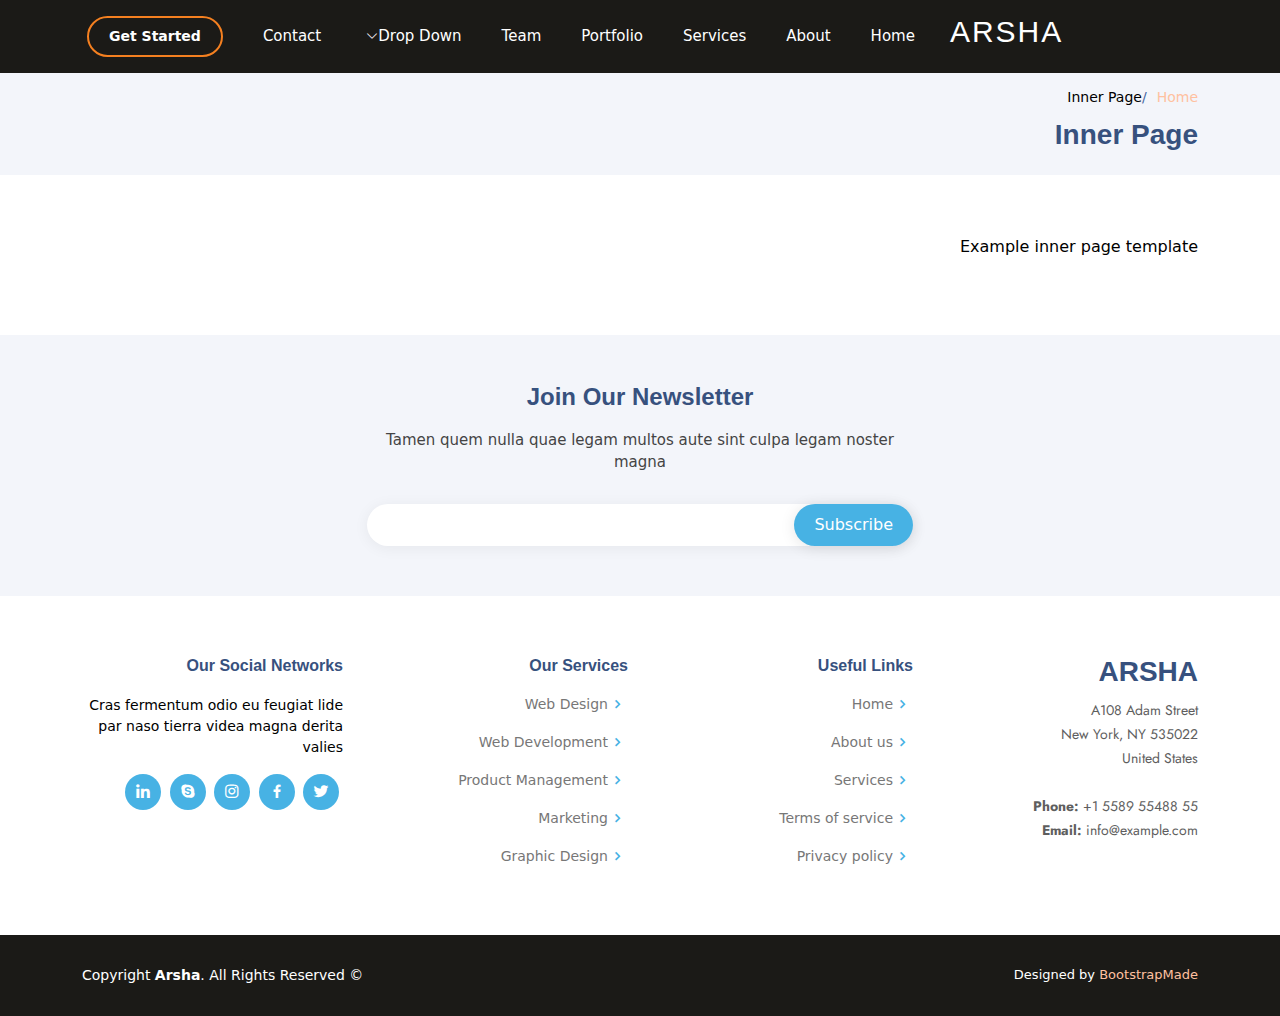
<file: inner-page.html>
<!DOCTYPE html>
<html lang="en">

<head>
  <meta charset="utf-8">
  <meta content="width=device-width, initial-scale=1.0" name="viewport">

  <title>Inner Page - Arsha Bootstrap Template</title>
  <meta content="" name="description">
  <meta content="" name="keywords">

  <!-- Favicons -->
  <link href="assets/img/favicon.png" rel="icon">
  <link href="assets/img/apple-touch-icon.png" rel="apple-touch-icon">

  <!-- Google Fonts -->
  <link href="https://fonts.googleapis.com/css?family=Open+Sans:300,300i,400,400i,600,600i,700,700i|Jost:300,300i,400,400i,500,500i,600,600i,700,700i|Poppins:300,300i,400,400i,500,500i,600,600i,700,700i" rel="stylesheet">

  <!-- Vendor CSS Files -->
  <link href="assets/vendor/aos/aos.css" rel="stylesheet">
  <link href="assets/vendor/bootstrap/css/bootstrap.min.css" rel="stylesheet">
  <link href="assets/vendor/bootstrap-icons/bootstrap-icons.css" rel="stylesheet">
  <link href="assets/vendor/boxicons/css/boxicons.min.css" rel="stylesheet">
  <link href="assets/vendor/glightbox/css/glightbox.min.css" rel="stylesheet">
  <link href="assets/vendor/remixicon/remixicon.css" rel="stylesheet">
  <link href="assets/vendor/swiper/swiper-bundle.min.css" rel="stylesheet">

  <!-- Template Main CSS File -->
  <link href="assets/css/style.css" rel="stylesheet">

  <!-- =======================================================
  * Template Name: Arsha
  * Updated: Jul 27 2023 with Bootstrap v5.3.1
  * Template URL: https://bootstrapmade.com/arsha-free-bootstrap-html-template-corporate/
  * Author: BootstrapMade.com
  * License: https://bootstrapmade.com/license/
  ======================================================== -->
</head>

<body>

  <!-- ======= Header ======= -->
  <header id="header" class="fixed-top header-inner-pages">
    <div class="container d-flex align-items-center">

      <h1 class="logo me-auto"><a href="index.html">Arsha</a></h1>
      <!-- Uncomment below if you prefer to use an image logo -->
      <!-- <a href="index.html" class="logo me-auto"><img src="assets/img/logo.png" alt="" class="img-fluid"></a>-->

      <nav id="navbar" class="navbar">
        <ul>
          <li><a class="nav-link scrollto " href="#hero">Home</a></li>
          <li><a class="nav-link scrollto" href="#about">About</a></li>
          <li><a class="nav-link scrollto" href="#services">Services</a></li>
          <li><a class="nav-link   scrollto" href="#portfolio">Portfolio</a></li>
          <li><a class="nav-link scrollto" href="#team">Team</a></li>
          <li class="dropdown"><a href="#"><span>Drop Down</span> <i class="bi bi-chevron-down"></i></a>
            <ul>
              <li><a href="#">Drop Down 1</a></li>
              <li class="dropdown"><a href="#"><span>Deep Drop Down</span> <i class="bi bi-chevron-right"></i></a>
                <ul>
                  <li><a href="#">Deep Drop Down 1</a></li>
                  <li><a href="#">Deep Drop Down 2</a></li>
                  <li><a href="#">Deep Drop Down 3</a></li>
                  <li><a href="#">Deep Drop Down 4</a></li>
                  <li><a href="#">Deep Drop Down 5</a></li>
                </ul>
              </li>
              <li><a href="#">Drop Down 2</a></li>
              <li><a href="#">Drop Down 3</a></li>
              <li><a href="#">Drop Down 4</a></li>
            </ul>
          </li>
          <li><a class="nav-link scrollto" href="#contact">Contact</a></li>
          <li><a class="getstarted scrollto" href="#about">Get Started</a></li>
        </ul>
        <i class="bi bi-list mobile-nav-toggle"></i>
      </nav><!-- .navbar -->

    </div>
  </header><!-- End Header -->

  <main id="main">

    <!-- ======= Breadcrumbs ======= -->
    <section id="breadcrumbs" class="breadcrumbs">
      <div class="container">

        <ol>
          <li><a href="index.html">Home</a></li>
          <li>Inner Page</li>
        </ol>
        <h2>Inner Page</h2>

      </div>
    </section><!-- End Breadcrumbs -->

    <section class="inner-page">
      <div class="container">
        <p>
          Example inner page template
        </p>
      </div>
    </section>

  </main><!-- End #main -->

  <!-- ======= Footer ======= -->
  <footer id="footer">

    <div class="footer-newsletter">
      <div class="container">
        <div class="row justify-content-center">
          <div class="col-lg-6">
            <h4>Join Our Newsletter</h4>
            <p>Tamen quem nulla quae legam multos aute sint culpa legam noster magna</p>
            <form action="" method="post">
              <input type="email" name="email"><input type="submit" value="Subscribe">
            </form>
          </div>
        </div>
      </div>
    </div>

    <div class="footer-top">
      <div class="container">
        <div class="row">

          <div class="col-lg-3 col-md-6 footer-contact">
            <h3>Arsha</h3>
            <p>
              A108 Adam Street <br>
              New York, NY 535022<br>
              United States <br><br>
              <strong>Phone:</strong> +1 5589 55488 55<br>
              <strong>Email:</strong> info@example.com<br>
            </p>
          </div>

          <div class="col-lg-3 col-md-6 footer-links">
            <h4>Useful Links</h4>
            <ul>
              <li><i class="bx bx-chevron-right"></i> <a href="#">Home</a></li>
              <li><i class="bx bx-chevron-right"></i> <a href="#">About us</a></li>
              <li><i class="bx bx-chevron-right"></i> <a href="#">Services</a></li>
              <li><i class="bx bx-chevron-right"></i> <a href="#">Terms of service</a></li>
              <li><i class="bx bx-chevron-right"></i> <a href="#">Privacy policy</a></li>
            </ul>
          </div>

          <div class="col-lg-3 col-md-6 footer-links">
            <h4>Our Services</h4>
            <ul>
              <li><i class="bx bx-chevron-right"></i> <a href="#">Web Design</a></li>
              <li><i class="bx bx-chevron-right"></i> <a href="#">Web Development</a></li>
              <li><i class="bx bx-chevron-right"></i> <a href="#">Product Management</a></li>
              <li><i class="bx bx-chevron-right"></i> <a href="#">Marketing</a></li>
              <li><i class="bx bx-chevron-right"></i> <a href="#">Graphic Design</a></li>
            </ul>
          </div>

          <div class="col-lg-3 col-md-6 footer-links">
            <h4>Our Social Networks</h4>
            <p>Cras fermentum odio eu feugiat lide par naso tierra videa magna derita valies</p>
            <div class="social-links mt-3">
              <a href="#" class="twitter"><i class="bx bxl-twitter"></i></a>
              <a href="#" class="facebook"><i class="bx bxl-facebook"></i></a>
              <a href="#" class="instagram"><i class="bx bxl-instagram"></i></a>
              <a href="#" class="google-plus"><i class="bx bxl-skype"></i></a>
              <a href="#" class="linkedin"><i class="bx bxl-linkedin"></i></a>
            </div>
          </div>

        </div>
      </div>
    </div>

    <div class="container footer-bottom clearfix">
      <div class="copyright">
        &copy; Copyright <strong><span>Arsha</span></strong>. All Rights Reserved
      </div>
      <div class="credits">
        <!-- All the links in the footer should remain intact. -->
        <!-- You can delete the links only if you purchased the pro version. -->
        <!-- Licensing information: https://bootstrapmade.com/license/ -->
        <!-- Purchase the pro version with working PHP/AJAX contact form: https://bootstrapmade.com/arsha-free-bootstrap-html-template-corporate/ -->
        Designed by <a href="https://bootstrapmade.com/">BootstrapMade</a>
      </div>
    </div>
  </footer><!-- End Footer -->

  <div id="preloader"></div>
  <a href="#" class="back-to-top d-flex align-items-center justify-content-center"><i class="bi bi-arrow-up-short"></i></a>

  <!-- Vendor JS Files -->
  <script src="assets/vendor/aos/aos.js"></script>
  <script src="assets/vendor/bootstrap/js/bootstrap.bundle.min.js"></script>
  <script src="assets/vendor/glightbox/js/glightbox.min.js"></script>
  <script src="assets/vendor/isotope-layout/isotope.pkgd.min.js"></script>
  <script src="assets/vendor/swiper/swiper-bundle.min.js"></script>
  <script src="assets/vendor/waypoints/noframework.waypoints.js"></script>
  <script src="assets/vendor/php-email-form/validate.js"></script>

  <!-- Template Main JS File -->
  <script src="assets/js/main.js"></script>

</body>

</html>
</file>
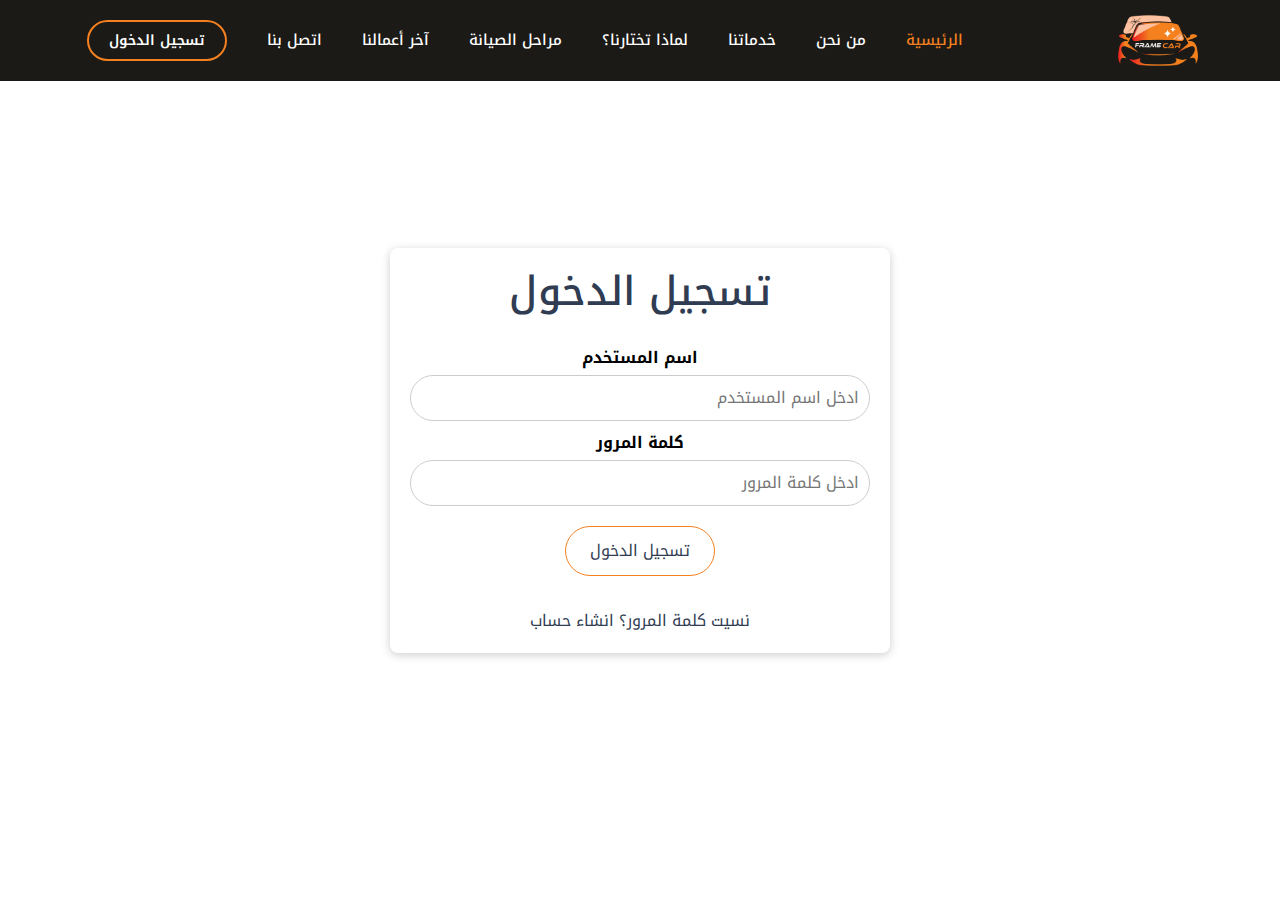
<file: login.html>
<!DOCTYPE html>
<html lang="en">

<head>
    <meta charset="utf-8">
    <meta content="width=device-width, initial-scale=1.0" name="viewport">

    <title>Frame Car | تسجيل الدخول</title>
    <meta content="" name="description">
    <meta content="" name="keywords">

    <!-- Favicons -->
    <link href="assets/img/logo.png" rel="icon">
    <link href="assets/img/apple-touch-icon.png" rel="apple-touch-icon">

    <!-- Google Fonts -->
    <link rel="preconnect" href="https://fonts.googleapis.com">
    <link rel="preconnect" href="https://fonts.gstatic.com" crossorigin>
    <link href="https://fonts.googleapis.com/css2?family=Noto+Kufi+Arabic:wght@100;200&display=swap" rel="stylesheet">

    <!-- Vendor CSS Files -->
    <link href="assets/vendor/aos/aos.css" rel="stylesheet">
    <link href="assets/vendor/bootstrap/css/bootstrap.min.css" rel="stylesheet">
    <link href="assets/vendor/bootstrap-icons/bootstrap-icons.css" rel="stylesheet">
    <link href="assets/vendor/boxicons/css/boxicons.min.css" rel="stylesheet">
    <link href="assets/vendor/glightbox/css/glightbox.min.css" rel="stylesheet">
    <link href="assets/vendor/remixicon/remixicon.css" rel="stylesheet">
    <link href="assets/vendor/swiper/swiper-bundle.min.css" rel="stylesheet">

    <!-- Template Main CSS File -->
    <link href="assets/css/auth-styles.css" rel="stylesheet">

    <!-- =======================================================
    * Template Name: Arsha
    * Updated: Jul 27 2023 with Bootstrap v5.3.1
    * Template URL: https://bootstrapmade.com/arsha-free-bootstrap-html-template-corporate/
    * Author: BootstrapMade.com
    * License: https://bootstrapmade.com/license/
    ======================================================== -->
</head>

<body>

      <!-- ======= Header ======= -->
  <header id="header" class="fixed-top ">
    <div class="container d-flex align-items-center" style="display: flex; justify-content: space-between!important;">

      <div class="logo">
        <a href="index.html">
          <img src="./assets/img/logo.png" width="80rem" alt="صورة الشعار">
        </a>
      </div>

      <nav id="navbar" class="navbar">
        <ul>
          <li><a class="nav-link scrollto active" href="http://127.0.0.1:5500/index.html#hero">الرئيسية</a></li>
          <li><a class="nav-link scrollto" href="http://127.0.0.1:5500/index.html#about">من نحن</a></li>
          <li><a class="nav-link scrollto" href="http://127.0.0.1:5500/index.html#services">خدماتنا</a></li>
          <li><a class="nav-link scrollto" href="http://127.0.0.1:5500/index.html#">لماذا تختارنا؟</a></li>
          <li><a class="nav-link scrollto" href="http://127.0.0.1:5500/index.html#team">مراحل الصيانة</a></li>
          <li><a class="nav-link scrollto" href="http://127.0.0.1:5500/index.html#portfolio">آخر أعمالنا</a></li>
          <li><a class="nav-link scrollto" href="http://127.0.0.1:5500/index.html#contact">اتصل بنا</a></li>
          <li><a id="loginBtn" class="getstarted scrollto" href="/login.html">تسجيل الدخول</a></li>
        </ul>
        <i class="bi bi-list mobile-nav-toggle"></i>
      </nav>

    </div>
  </header>
  <!-- End Header -->

    <div class="login-container">
        <div class="login-form">
            <h1>تسجيل الدخول</h1>
            <form>
                <label for="username">اسم المستخدم</label>
                <input type="text" id="username" name="username" placeholder="ادخل اسم المستخدم">
                <label for="password">كلمة المرور</label>
                <input type="password" id="password" name="password" placeholder="ادخل كلمة المرور">
                <button type="submit">تسجيل الدخول</button>
                <hr>
                <div>
                    <a href="/forgot-password.html"><span>نسيت كلمة المرور؟</span></a>
                    <a href="/register.html"><span>انشاء حساب</span></a>
                </div>
            </form>
        </div>
    </div>

    <div id="preloader"></div>
    <!-- Vendor JS Files -->
    <script src="assets/vendor/aos/aos.js"></script>
    <script src="assets/vendor/bootstrap/js/bootstrap.bundle.min.js"></script>
    <script src="assets/vendor/glightbox/js/glightbox.min.js"></script>
    <script src="assets/vendor/isotope-layout/isotope.pkgd.min.js"></script>
    <script src="assets/vendor/swiper/swiper-bundle.min.js"></script>
    <script src="assets/vendor/waypoints/noframework.waypoints.js"></script>
    <script src="assets/vendor/php-email-form/validate.js"></script>

    <!-- Template Main JS File -->
    <script src="assets/js/main.js"></script>

</body>

</html>
</file>
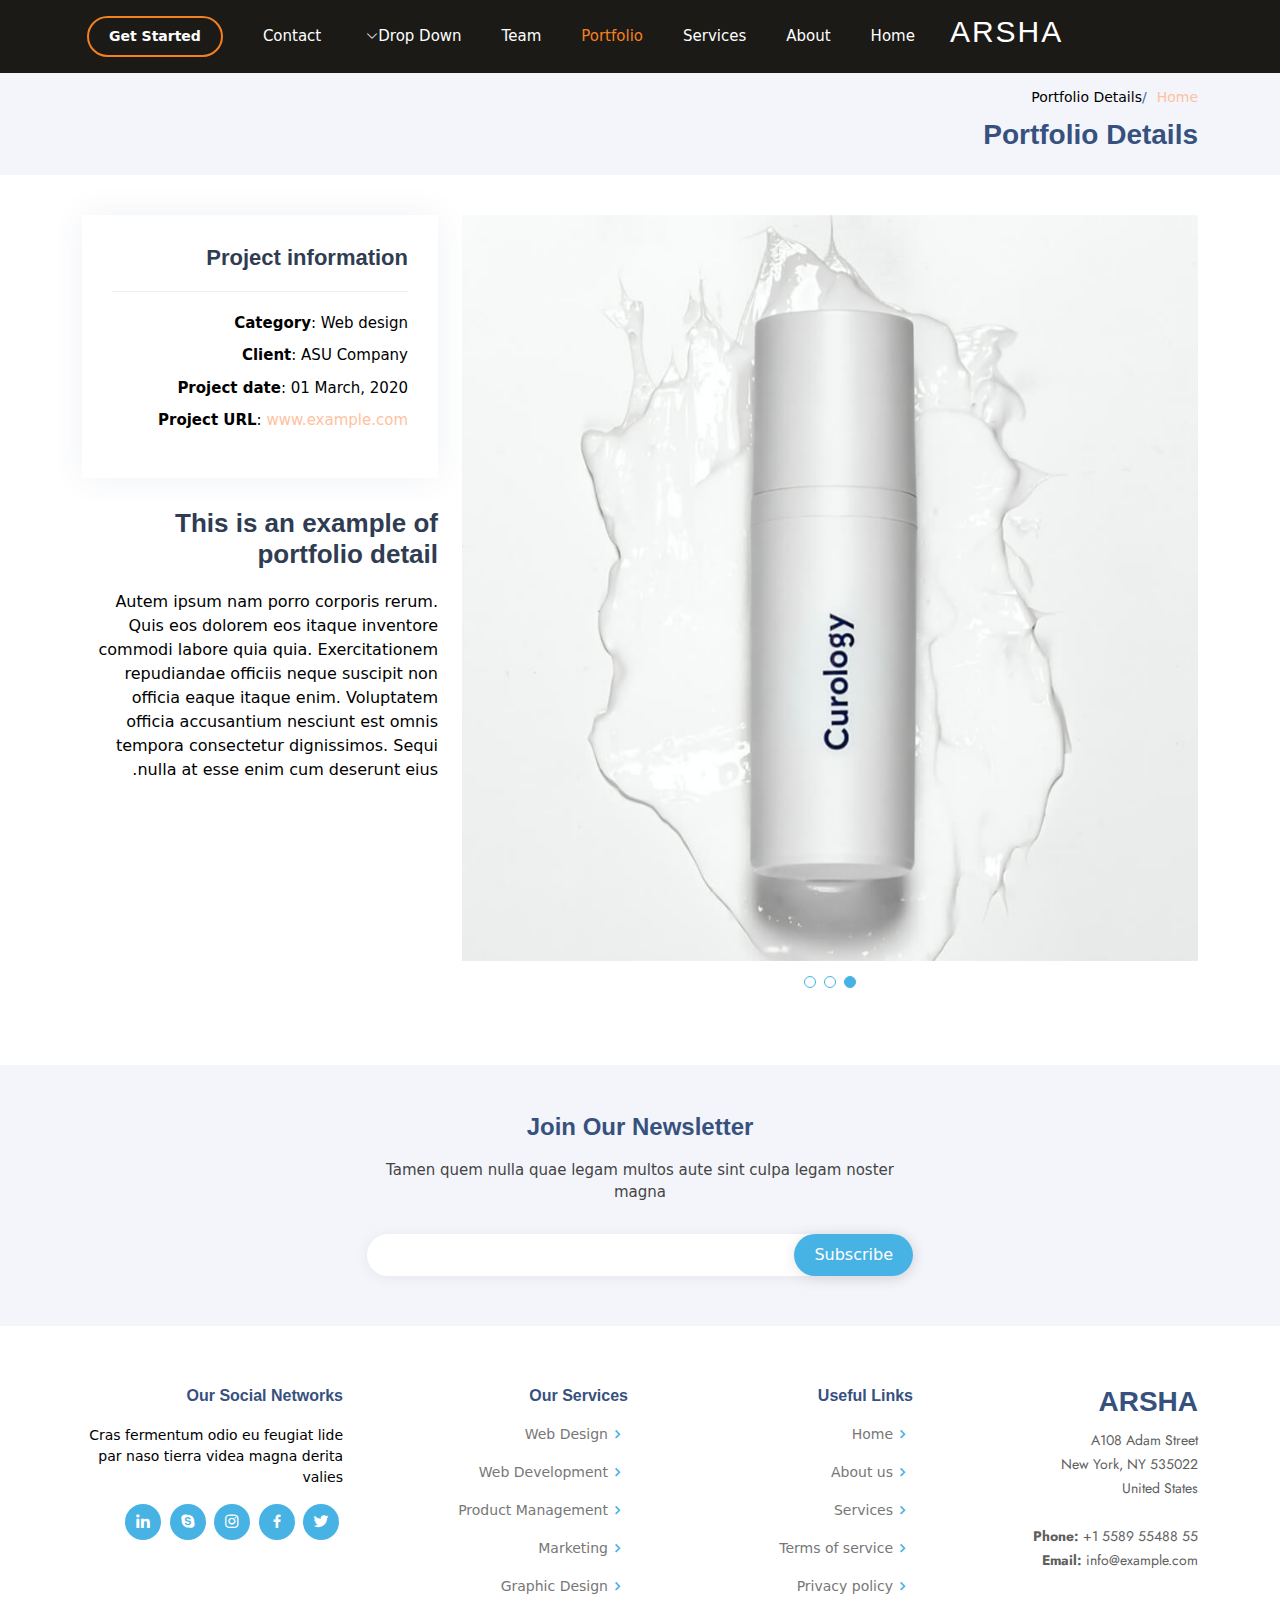
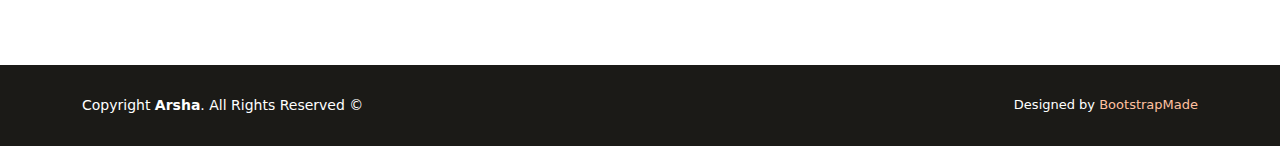
<file: portfolio-details.html>
<!DOCTYPE html>
<html lang="en">

<head>
  <meta charset="utf-8">
  <meta content="width=device-width, initial-scale=1.0" name="viewport">

  <title>Portfolio Details - Arsha Bootstrap Template</title>
  <meta content="" name="description">
  <meta content="" name="keywords">

  <!-- Favicons -->
  <link href="assets/img/favicon.png" rel="icon">
  <link href="assets/img/apple-touch-icon.png" rel="apple-touch-icon">

  <!-- Google Fonts -->
  <link href="https://fonts.googleapis.com/css?family=Open+Sans:300,300i,400,400i,600,600i,700,700i|Jost:300,300i,400,400i,500,500i,600,600i,700,700i|Poppins:300,300i,400,400i,500,500i,600,600i,700,700i" rel="stylesheet">

  <!-- Vendor CSS Files -->
  <link href="assets/vendor/aos/aos.css" rel="stylesheet">
  <link href="assets/vendor/bootstrap/css/bootstrap.min.css" rel="stylesheet">
  <link href="assets/vendor/bootstrap-icons/bootstrap-icons.css" rel="stylesheet">
  <link href="assets/vendor/boxicons/css/boxicons.min.css" rel="stylesheet">
  <link href="assets/vendor/glightbox/css/glightbox.min.css" rel="stylesheet">
  <link href="assets/vendor/remixicon/remixicon.css" rel="stylesheet">
  <link href="assets/vendor/swiper/swiper-bundle.min.css" rel="stylesheet">

  <!-- Template Main CSS File -->
  <link href="assets/css/style.css" rel="stylesheet">

  <!-- =======================================================
  * Template Name: Arsha
  * Updated: Jul 27 2023 with Bootstrap v5.3.1
  * Template URL: https://bootstrapmade.com/arsha-free-bootstrap-html-template-corporate/
  * Author: BootstrapMade.com
  * License: https://bootstrapmade.com/license/
  ======================================================== -->
</head>

<body>

  <!-- ======= Header ======= -->
  <header id="header" class="fixed-top header-inner-pages">
    <div class="container d-flex align-items-center">

      <h1 class="logo me-auto"><a href="index.html">Arsha</a></h1>
      <!-- Uncomment below if you prefer to use an image logo -->
      <!-- <a href="index.html" class="logo me-auto"><img src="assets/img/logo.png" alt="" class="img-fluid"></a>-->

      <nav id="navbar" class="navbar">
        <ul>
          <li><a class="nav-link scrollto " href="#hero">Home</a></li>
          <li><a class="nav-link scrollto" href="#about">About</a></li>
          <li><a class="nav-link scrollto" href="#services">Services</a></li>
          <li><a class="nav-link  active scrollto" href="#portfolio">Portfolio</a></li>
          <li><a class="nav-link scrollto" href="#team">Team</a></li>
          <li class="dropdown"><a href="#"><span>Drop Down</span> <i class="bi bi-chevron-down"></i></a>
            <ul>
              <li><a href="#">Drop Down 1</a></li>
              <li class="dropdown"><a href="#"><span>Deep Drop Down</span> <i class="bi bi-chevron-right"></i></a>
                <ul>
                  <li><a href="#">Deep Drop Down 1</a></li>
                  <li><a href="#">Deep Drop Down 2</a></li>
                  <li><a href="#">Deep Drop Down 3</a></li>
                  <li><a href="#">Deep Drop Down 4</a></li>
                  <li><a href="#">Deep Drop Down 5</a></li>
                </ul>
              </li>
              <li><a href="#">Drop Down 2</a></li>
              <li><a href="#">Drop Down 3</a></li>
              <li><a href="#">Drop Down 4</a></li>
            </ul>
          </li>
          <li><a class="nav-link scrollto" href="#contact">Contact</a></li>
          <li><a class="getstarted scrollto" href="#about">Get Started</a></li>
        </ul>
        <i class="bi bi-list mobile-nav-toggle"></i>
      </nav><!-- .navbar -->

    </div>
  </header><!-- End Header -->

  <main id="main">

    <!-- ======= Breadcrumbs ======= -->
    <section id="breadcrumbs" class="breadcrumbs">
      <div class="container">

        <ol>
          <li><a href="index.html">Home</a></li>
          <li>Portfolio Details</li>
        </ol>
        <h2>Portfolio Details</h2>

      </div>
    </section><!-- End Breadcrumbs -->

    <!-- ======= Portfolio Details Section ======= -->
    <section id="portfolio-details" class="portfolio-details">
      <div class="container">

        <div class="row gy-4">

          <div class="col-lg-8">
            <div class="portfolio-details-slider swiper">
              <div class="swiper-wrapper align-items-center">

                <div class="swiper-slide">
                  <img src="assets/img/portfolio/portfolio-1.jpg" alt="">
                </div>

                <div class="swiper-slide">
                  <img src="assets/img/portfolio/portfolio-2.jpg" alt="">
                </div>

                <div class="swiper-slide">
                  <img src="assets/img/portfolio/portfolio-3.jpg" alt="">
                </div>

              </div>
              <div class="swiper-pagination"></div>
            </div>
          </div>

          <div class="col-lg-4">
            <div class="portfolio-info">
              <h3>Project information</h3>
              <ul>
                <li><strong>Category</strong>: Web design</li>
                <li><strong>Client</strong>: ASU Company</li>
                <li><strong>Project date</strong>: 01 March, 2020</li>
                <li><strong>Project URL</strong>: <a href="#">www.example.com</a></li>
              </ul>
            </div>
            <div class="portfolio-description">
              <h2>This is an example of portfolio detail</h2>
              <p>
                Autem ipsum nam porro corporis rerum. Quis eos dolorem eos itaque inventore commodi labore quia quia. Exercitationem repudiandae officiis neque suscipit non officia eaque itaque enim. Voluptatem officia accusantium nesciunt est omnis tempora consectetur dignissimos. Sequi nulla at esse enim cum deserunt eius.
              </p>
            </div>
          </div>

        </div>

      </div>
    </section><!-- End Portfolio Details Section -->

  </main><!-- End #main -->

  <!-- ======= Footer ======= -->
  <footer id="footer">

    <div class="footer-newsletter">
      <div class="container">
        <div class="row justify-content-center">
          <div class="col-lg-6">
            <h4>Join Our Newsletter</h4>
            <p>Tamen quem nulla quae legam multos aute sint culpa legam noster magna</p>
            <form action="" method="post">
              <input type="email" name="email"><input type="submit" value="Subscribe">
            </form>
          </div>
        </div>
      </div>
    </div>

    <div class="footer-top">
      <div class="container">
        <div class="row">

          <div class="col-lg-3 col-md-6 footer-contact">
            <h3>Arsha</h3>
            <p>
              A108 Adam Street <br>
              New York, NY 535022<br>
              United States <br><br>
              <strong>Phone:</strong> +1 5589 55488 55<br>
              <strong>Email:</strong> info@example.com<br>
            </p>
          </div>

          <div class="col-lg-3 col-md-6 footer-links">
            <h4>Useful Links</h4>
            <ul>
              <li><i class="bx bx-chevron-right"></i> <a href="#">Home</a></li>
              <li><i class="bx bx-chevron-right"></i> <a href="#">About us</a></li>
              <li><i class="bx bx-chevron-right"></i> <a href="#">Services</a></li>
              <li><i class="bx bx-chevron-right"></i> <a href="#">Terms of service</a></li>
              <li><i class="bx bx-chevron-right"></i> <a href="#">Privacy policy</a></li>
            </ul>
          </div>

          <div class="col-lg-3 col-md-6 footer-links">
            <h4>Our Services</h4>
            <ul>
              <li><i class="bx bx-chevron-right"></i> <a href="#">Web Design</a></li>
              <li><i class="bx bx-chevron-right"></i> <a href="#">Web Development</a></li>
              <li><i class="bx bx-chevron-right"></i> <a href="#">Product Management</a></li>
              <li><i class="bx bx-chevron-right"></i> <a href="#">Marketing</a></li>
              <li><i class="bx bx-chevron-right"></i> <a href="#">Graphic Design</a></li>
            </ul>
          </div>

          <div class="col-lg-3 col-md-6 footer-links">
            <h4>Our Social Networks</h4>
            <p>Cras fermentum odio eu feugiat lide par naso tierra videa magna derita valies</p>
            <div class="social-links mt-3">
              <a href="#" class="twitter"><i class="bx bxl-twitter"></i></a>
              <a href="#" class="facebook"><i class="bx bxl-facebook"></i></a>
              <a href="#" class="instagram"><i class="bx bxl-instagram"></i></a>
              <a href="#" class="google-plus"><i class="bx bxl-skype"></i></a>
              <a href="#" class="linkedin"><i class="bx bxl-linkedin"></i></a>
            </div>
          </div>

        </div>
      </div>
    </div>

    <div class="container footer-bottom clearfix">
      <div class="copyright">
        &copy; Copyright <strong><span>Arsha</span></strong>. All Rights Reserved
      </div>
      <div class="credits">
        <!-- All the links in the footer should remain intact. -->
        <!-- You can delete the links only if you purchased the pro version. -->
        <!-- Licensing information: https://bootstrapmade.com/license/ -->
        <!-- Purchase the pro version with working PHP/AJAX contact form: https://bootstrapmade.com/arsha-free-bootstrap-html-template-corporate/ -->
        Designed by <a href="https://bootstrapmade.com/">BootstrapMade</a>
      </div>
    </div>
  </footer><!-- End Footer -->

  <div id="preloader"></div>
  <a href="#" class="back-to-top d-flex align-items-center justify-content-center"><i class="bi bi-arrow-up-short"></i></a>

  <!-- Vendor JS Files -->
  <script src="assets/vendor/aos/aos.js"></script>
  <script src="assets/vendor/bootstrap/js/bootstrap.bundle.min.js"></script>
  <script src="assets/vendor/glightbox/js/glightbox.min.js"></script>
  <script src="assets/vendor/isotope-layout/isotope.pkgd.min.js"></script>
  <script src="assets/vendor/swiper/swiper-bundle.min.js"></script>
  <script src="assets/vendor/waypoints/noframework.waypoints.js"></script>
  <script src="assets/vendor/php-email-form/validate.js"></script>

  <!-- Template Main JS File -->
  <script src="assets/js/main.js"></script>

</body>

</html>
</file>
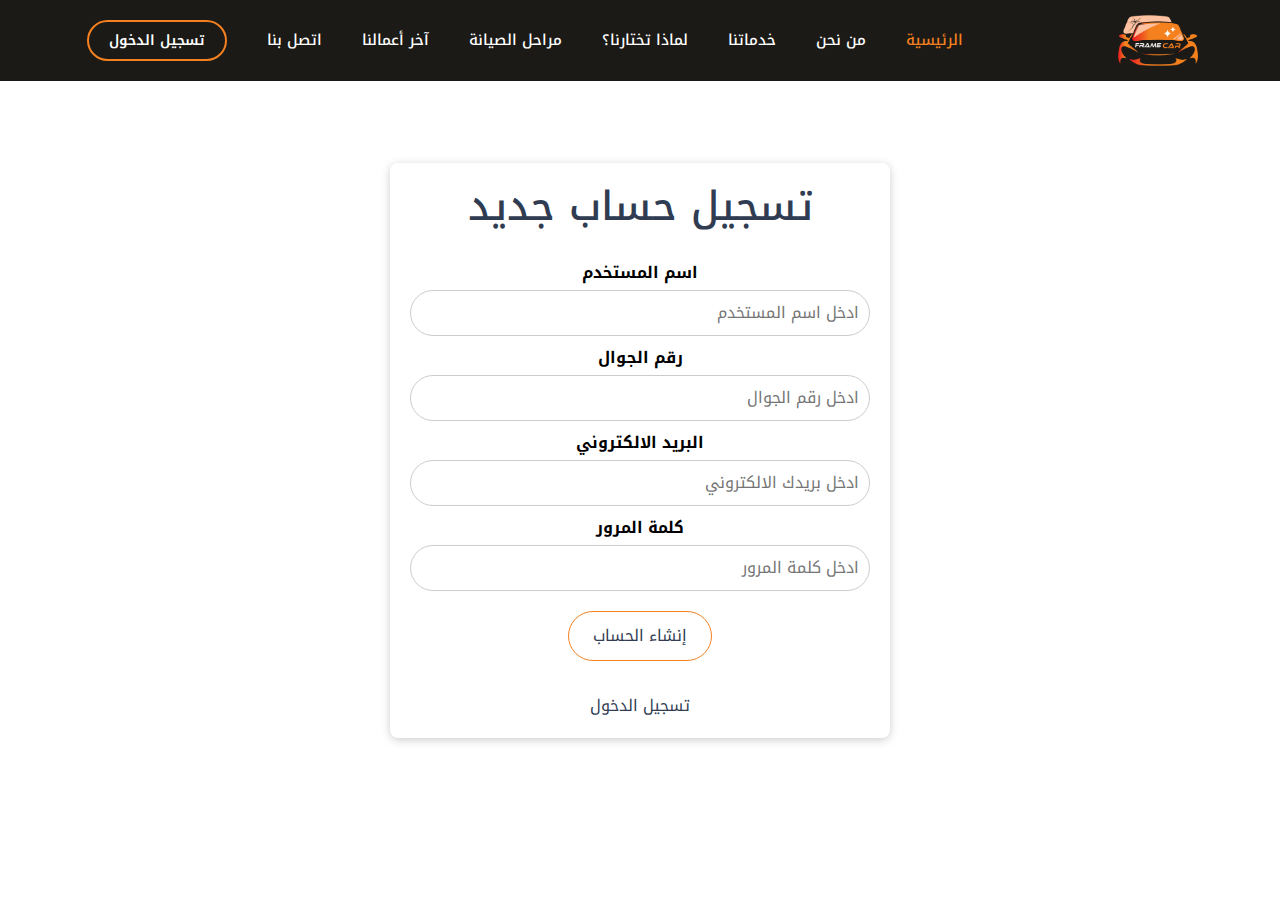
<file: register.html>
<!DOCTYPE html>
<html lang="en">

<head>
    <meta charset="utf-8">
    <meta content="width=device-width, initial-scale=1.0" name="viewport">

    <title>Frame Car | إنشاء حساب</title>
    <meta content="" name="description">
    <meta content="" name="keywords">

    <!-- Favicons -->
    <link href="assets/img/logo.png" rel="icon">
    <link href="assets/img/apple-touch-icon.png" rel="apple-touch-icon">

    <!-- Google Fonts -->
    <link rel="preconnect" href="https://fonts.googleapis.com">
    <link rel="preconnect" href="https://fonts.gstatic.com" crossorigin>
    <link href="https://fonts.googleapis.com/css2?family=Noto+Kufi+Arabic:wght@100;200&display=swap" rel="stylesheet">

    <!-- Vendor CSS Files -->
    <link href="assets/vendor/aos/aos.css" rel="stylesheet">
    <link href="assets/vendor/bootstrap/css/bootstrap.min.css" rel="stylesheet">
    <link href="assets/vendor/bootstrap-icons/bootstrap-icons.css" rel="stylesheet">
    <link href="assets/vendor/boxicons/css/boxicons.min.css" rel="stylesheet">
    <link href="assets/vendor/glightbox/css/glightbox.min.css" rel="stylesheet">
    <link href="assets/vendor/remixicon/remixicon.css" rel="stylesheet">
    <link href="assets/vendor/swiper/swiper-bundle.min.css" rel="stylesheet">

    <!-- Template Main CSS File -->
    <link href="assets/css/auth-styles.css" rel="stylesheet">

    <!-- =======================================================
    * Template Name: Arsha
    * Updated: Jul 27 2023 with Bootstrap v5.3.1
    * Template URL: https://bootstrapmade.com/arsha-free-bootstrap-html-template-corporate/
    * Author: BootstrapMade.com
    * License: https://bootstrapmade.com/license/
    ======================================================== -->
</head>

<body>

      <!-- ======= Header ======= -->
  <header id="header" class="fixed-top ">
    <div class="container d-flex align-items-center" style="display: flex; justify-content: space-between!important;">

      <div class="logo">
        <a href="index.html">
          <img src="./assets/img/logo.png" width="80rem" alt="صورة الشعار">
        </a>
      </div>

      <nav id="navbar" class="navbar">
        <ul>
          <li><a class="nav-link scrollto active" href="http://127.0.0.1:5500/index.html#hero">الرئيسية</a></li>
          <li><a class="nav-link scrollto" href="http://127.0.0.1:5500/index.html#about">من نحن</a></li>
          <li><a class="nav-link scrollto" href="http://127.0.0.1:5500/index.html#services">خدماتنا</a></li>
          <li><a class="nav-link scrollto" href="http://127.0.0.1:5500/index.html#">لماذا تختارنا؟</a></li>
          <li><a class="nav-link scrollto" href="http://127.0.0.1:5500/index.html#team">مراحل الصيانة</a></li>
          <li><a class="nav-link scrollto" href="http://127.0.0.1:5500/index.html#portfolio">آخر أعمالنا</a></li>
          <li><a class="nav-link scrollto" href="http://127.0.0.1:5500/index.html#contact">اتصل بنا</a></li>
          <li><a id="loginBtn" class="getstarted scrollto" href="/login.html">تسجيل الدخول</a></li>
        </ul>
        <i class="bi bi-list mobile-nav-toggle"></i>
      </nav>

    </div>
  </header>
  <!-- End Header -->

    <div class="login-container">
        <div class="login-form">
            <h1>تسجيل حساب جديد</h1>
            <form>
                <label for="username">اسم المستخدم</label>
                <input type="text" id="username" name="username" placeholder="ادخل اسم المستخدم">
                <label for="username">رقم الجوال</label>
                <input type="text" id="phone" name="phone" placeholder="ادخل رقم الجوال">
                <label for="username">البريد الالكتروني</label>
                <input type="email" id="email" name="email" placeholder="ادخل بريدك الالكتروني">
                <label for="password">كلمة المرور</label>
                <input type="password" id="password" name="password" placeholder="ادخل كلمة المرور">
                <button type="submit">إنشاء الحساب</button>
                <hr>
                <div>
                    <a href="/login.html"><span>تسجيل الدخول</span></a>
                </div>
            </form>
        </div>
    </div>

    <div id="preloader"></div>
    <!-- Vendor JS Files -->
    <script src="assets/vendor/aos/aos.js"></script>
    <script src="assets/vendor/bootstrap/js/bootstrap.bundle.min.js"></script>
    <script src="assets/vendor/glightbox/js/glightbox.min.js"></script>
    <script src="assets/vendor/isotope-layout/isotope.pkgd.min.js"></script>
    <script src="assets/vendor/swiper/swiper-bundle.min.js"></script>
    <script src="assets/vendor/waypoints/noframework.waypoints.js"></script>
    <script src="assets/vendor/php-email-form/validate.js"></script>

    <!-- Template Main JS File -->
    <script src="assets/js/main.js"></script>

</body>

</html>
</file>
<file: assets/css/style.css>
/* Colors */
:root {
  --color-default: #F58020;
  --color-primary: #FFC1A0;
  --color-secondary: #EE2324;
  --color-fonts-p: #313131;
  --color-fonts-h: #303c52;
  --nav-color: #1B1A17;
}

/* Fonts */
:root {
  --font-default: "Noto Kufi Arabic", system-ui, -apple-system, "Segoe UI", Roboto, "Helvetica Neue", Arial, "Noto Sans", "Liberation Sans", sans-serif, "Apple Color Emoji", "Segoe UI Emoji", "Segoe UI Symbol", "Noto Color Emoji";
  --font-primary: "Noto Kufi Arabic", sans-serif;
  --font-secondary: "Noto Kufi Arabic", sans-serif;
}

/*--------------------------------------------------------------
# General
--------------------------------------------------------------*/
body {
  font-family: var(--font-default);
  color: var(--color-fonts);
  overflow-x: hidden;
  direction: rtl;
}

a {
  color: var(--color-primary);
  text-decoration: none;
}

a:hover {
  color: var(--color-primary);
  text-decoration: none;
}

h1,
h2,
h3,
h4,
h5,
h6 {
  font-family: var(--font-primary);
  color: var(--color-fonts-h);
}

/*--------------------------------------------------------------
# Preloader
--------------------------------------------------------------*/
#preloader {
  position: fixed;
  inset: 0;
  z-index: 999999;
  overflow: hidden;
  background: #fff;
  transition: all 0.6s ease-out;
}

#preloader:before {
  content: "";
  position: fixed;
  top: calc(50% - 30px);
  left: calc(50% - 30px);
  border: 6px solid #fff;
  border-color: var(--color-primary) transparent var(--color-primary) transparent;
  border-radius: 50%;
  width: 60px;
  height: 60px;
  animation: animate-preloader 1.5s linear infinite;
}

@keyframes animate-preloader {
  0% {
    transform: rotate(0deg);
  }

  100% {
    transform: rotate(360deg);
  }
}

/*--------------------------------------------------------------
# Back to top button
--------------------------------------------------------------*/
.back-to-top {
  position: fixed;
  visibility: hidden;
  opacity: 0;
  left: 15px; /* Change 'right' to 'left' */
  bottom: 15px;
  z-index: 99999;
  background: var(--color-primary);
  width: 40px;
  height: 40px;
  border-radius: 4px;
  transition: all 0.4s;
}

.back-to-top i {
  font-size: 24px;
  color: var(--color-secondary);
  line-height: 0;
}

.back-to-top:hover {
  background: #454038;
  color: #fff;
}

.back-to-top.active {
  visibility: visible;
  opacity: 1;
}

/*--------------------------------------------------------------
# Header
--------------------------------------------------------------*/
#header {
  transition: all 0.5s;
  z-index: 997;
  padding: 15px 0;
}

#header .container {
  display: flex;
  justify-content: space-between!important;
}

#header.header-scrolled,
#header.header-inner-pages {
  /* background: rgba(40, 58, 90, 0.9); */
  background-color: var(--nav-color);
}

#header .logo {
  font-size: 30px;
  margin-right: 0;
  padding: 0;
  line-height: 1;
  font-weight: 500;
  letter-spacing: 2px;
  text-transform: uppercase;
}

#header .logo a {
  color: #fff;
}

#header .logo img {
  max-height: 15vh;
}

/*--------------------------------------------------------------
# Navigation Menu
--------------------------------------------------------------*/
/**
* Desktop Navigation 
*/
.navbar {
  padding: 0;
  flex-direction: row-reverse; /* Reverse flex-direction */
}

.navbar ul {
  margin: 0;
  padding: 0;
  display: flex;
  list-style: none;
  align-items: center;
}

.navbar li {
  position: relative;
  margin-left: 5px;
  margin-right: 5px;
}

.navbar a,
.navbar a:focus {
  display: flex;
  align-items: center;
  justify-content: space-between;
  padding: 10px 30px 10px 0;
  font-size: 15px;
  font-weight: 500;
  color: #fff;
  white-space: nowrap;
  transition: 0.3s;
}

.navbar a i,
.navbar a:focus i {
  font-size: 12px;
  line-height: 0;
  margin-left: 5px;
}

.navbar a:hover,
.navbar .active,
.navbar .active:focus,
.navbar li:hover>a {
  color: var(--color-default);
}

.navbar .getstarted,
.navbar .getstarted:focus {
  padding: 8px 20px;
  margin-right: 30px;
  border-radius: 50px;
  color: #fff;
  font-size: 14px;
  border: 2px solid var(--color-default);
  font-weight: 600;
}

.navbar .getstarted:hover,
.navbar .getstarted:focus:hover {
  color: #fff;
  background: linear-gradient(90deg, rgba(245,128,32,1) 40%, rgba(245,178,32,1) 100%);
}

.navbar .dropdown ul {
  display: block;
  position: absolute;
  right: 14px;
  top: calc(100% - 30px);
  margin: 0;
  padding: 10px;
  z-index: 99;
  opacity: 0;
  visibility: hidden;
  background: #fff;
  box-shadow: 0px 0px 30px rgba(127, 137, 161, 0.25);
  transition: 0.3s;
  border-radius: 4px;
}

.navbar .dropdown ul li {
  min-width: 200px;
}

.navbar .dropdown ul a {
  padding: 10px 20px;
  font-size: 14px;
  text-transform: none;
  font-weight: 500;
  color: #0c3c53;
}

.navbar .dropdown ul a i {
  font-size: 12px;
}

.navbar .dropdown ul a:hover,
.navbar .dropdown ul .active:hover,
.navbar .dropdown ul li:hover>a {
  color: var(--color-default);
}

.navbar .dropdown:hover>ul {
  opacity: 1;
  top: 100%;
  visibility: visible;
}

.navbar .dropdown .dropdown ul {
  top: 0;
  right: calc(100% + 30px);
  visibility: hidden;
  text-align: center;
}

.navbar .dropdown .dropdown:hover>ul {
  opacity: 1;
  top: 0;
  left: 100%;
  visibility: visible;
}

@media (max-width: 1366px) {
  .navbar .dropdown .dropdown ul {
    left: -90%;
  }

  .navbar .dropdown .dropdown:hover>ul {
    left: -100%;
  }
}

/**
* Mobile Navigation 
*/
.mobile-nav-toggle {
  color: #fff;
  font-size: 28px;
  cursor: pointer;
  display: none;
  line-height: 0;
  transition: 0.5s;
}

.mobile-nav-toggle.bi-x {
  color: #fff;
}

@media (max-width: 991px) {
  .mobile-nav-toggle {
    display: block;
  }

  .navbar ul {
    display: none;
  }
}

.navbar-mobile {
  position: fixed;
  overflow: hidden;
  top: 0;
  right: 0;
  left: 0;
  bottom: 0;
  /* background: rgba(40, 58, 90, 0.9); */
  background: rgba(27, 26, 23, 0.7);
  transition: 0.3s;
  z-index: 999;
}

.navbar-mobile .mobile-nav-toggle {
  position: absolute;
  top: 15px;
  right: 15px;
}

.navbar-mobile ul {
  display: block;
  position: absolute;
  top: 55px;
  right: 15px;
  bottom: 15px;
  left: 15px;
  padding: 10px 0;
  border-radius: 10px;
  background-color: #fff;
  overflow-y: auto;
  transition: 0.3s;
}

.navbar-mobile a,
.navbar-mobile a:focus {
  padding: 10px 20px;
  font-size: 15px;
  color: var(--color-default);
}

.navbar-mobile a:hover,
.navbar-mobile .active,
.navbar-mobile li:hover>a {
  color: var(--color-primary);
}

.navbar-mobile .getstarted,
.navbar-mobile .getstarted:focus {
  margin: 15px;
  color: var(--color-default);
}

@media (max-width: 991px) {
  .navbar-mobile #loginBtn {
    display: flex;
    justify-content: center;
  }
}

.navbar-mobile .dropdown ul {
  position: static;
  display: none;
  margin: 10px 20px;
  padding: 10px 0;
  z-index: 99;
  opacity: 1;
  visibility: visible;
  background: #fff;
  box-shadow: 0px 0px 30px rgba(127, 137, 161, 0.25);
}

.navbar-mobile .dropdown ul li {
  min-width: 200px;
}

.navbar-mobile .dropdown ul a {
  padding: 10px 20px;
}

.navbar-mobile .dropdown ul a i {
  font-size: 12px;
}

.navbar-mobile .dropdown ul a:hover,
.navbar-mobile .dropdown ul .active:hover,
.navbar-mobile .dropdown ul li:hover>a {
  color: var(--color-primary);
}

.navbar-mobile .dropdown>.dropdown-active {
  display: block;
  visibility: visible !important;
}

/*--------------------------------------------------------------
# Hero Section
--------------------------------------------------------------*/
#hero {
  width: 100%;
  height: 80vh;
  /* background: #3a4468; */
  background-color: #1B1A17;
  /* background: #37517e; */
  /* background: radial-gradient(circle, rgba(37,82,108,0.6194852941176471) 50%, rgba(37,82,108,1) 100%); */
}

#hero .container {
  padding-top: 72px;
}

#hero .hero-img {
  display: flex;
  justify-content: end;
}

#hero h1 {
  margin: 0 0 10px 0;
  font-size: 48px;
  font-weight: 700;
  line-height: 56px;
  color: #fff;
}

#hero h2 {
  color: rgba(255, 255, 255, 0.6);
  margin-bottom: 50px;
  font-size: 24px;
}

#hero h1 span, #hero h2 span {
  background-clip: text;
  -webkit-background-clip: text;
  color: transparent;
  background-image: linear-gradient(90deg, rgba(245,128,32,1) 40%, rgba(245,178,32,1) 100%);
  /* background-image: linear-gradient(90deg, rgba(245,178,32,1) 50%, rgba(245,128,32,1) 100%); */
}

#hero .btn-get-started {
  padding: 10px 28px 11px 28px;
  margin-right: 10px 0 0 0;
  border-radius: 50px;
  color: #fff;
  font-size: 16px;
  letter-spacing: 1px;
  display: inline-block;
  border: 2px solid var(--color-default);
  font-weight: 600;
}

#hero .btn-get-started:hover {
  /* background: var(--color-default); */
  color: #fff;
  background: linear-gradient(90deg, rgba(245,128,32,1) 40%, rgba(245,178,32,1) 100%);
}

/* #hero .btn-watch-video {
  font-size: 16px;
  display: flex;
  align-items: center;
  transition: 0.5s;
  margin: 10px 0 0 25px;
  color: #fff;
  line-height: 1;
}

#hero .btn-watch-video i {
  line-height: 0;
  color: #fff;
  font-size: 32px;
  transition: 0.3s;
  margin-right: 8px;
}

#hero .btn-watch-video:hover i {
  color: #47b2e4;
} */

#hero .animated {
  animation: up-down 2s ease-in-out infinite alternate-reverse both;
}

@media (max-width: 991px) {
  #hero {
    height: 100vh;
    text-align: center;
  }

  #hero .animated {
    /* animation: none; */
    animation: up-down 2s ease-in-out infinite alternate-reverse both;
  }

  #hero .hero-img {
    text-align: center;
    display: flex;
    justify-content: center;
  }

  #hero .hero-img img {
    width: 50%;
    text-align: center;
  }
}

@media (max-width: 768px) {
  #hero h1 {
    font-size: 28px;
    line-height: 36px;
  }

  #hero h2 {
    font-size: 18px;
    line-height: 24px;
    margin-bottom: 30px;
  }

  #hero .hero-img img {
    width: 70%;
  }

  #hero .hero-img img {
    text-align: center;
  }
}

@media (max-width: 575px) {
  #hero .hero-img img {
    width: 80%;
    text-align: center;
  }

  #hero .btn-get-started {
    font-size: 16px;
    padding: 10px 24px 11px 24px;
  }

  #hero .hero-img img {
    text-align: center;
  }
}

@keyframes up-down {
  0% {
    transform: translateY(10px);
  }

  100% {
    transform: translateY(-10px);
  }
}

/*--------------------------------------------------------------
# Sections General
--------------------------------------------------------------*/
section {
  padding: 60px 0;
  overflow: hidden;
}

.section-bg {
  background-color: #f3f5fa;
}

.section-title {
  text-align: center;
  padding-bottom: 30px;
}

.section-title h2 {
  font-size: 32px;
  font-weight: bold;
  text-transform: uppercase;
  margin-bottom: 20px;
  padding-bottom: 20px;
  position: relative;
  /* color: #37517e; */
  color: var(--color-fonts-h);
}

.section-title h2::before {
  content: "";
  position: absolute;
  display: block;
  width: 120px;
  height: 1px;
  background: #ddd;
  bottom: 1px;
  left: calc(50% - 60px);
}

.section-title h2::after {
  content: "";
  position: absolute;
  display: block;
  width: 40px;
  height: 3px;
  background: var(--color-primary);
  bottom: 0;
  left: calc(50% - 20px);
}

.section-title p {
  margin-bottom: 0;
}

/*--------------------------------------------------------------
# Clients
--------------------------------------------------------------*/
.clients {
  padding: 12px 0;
  text-align: center;
}

.clients img {
  max-width: 45%;
  transition: all 0.4s ease-in-out;
  display: inline-block;
  padding: 15px 0;
  filter: grayscale(100);
}

.clients img:hover {
  filter: none;
  transform: scale(1.1);
}

@media (max-width: 768px) {
  .clients img {
    max-width: 40%;
  }
}

/*--------------------------------------------------------------
# About Us
--------------------------------------------------------------*/
.about .content h3 {
  font-weight: 600;
  font-size: 26px;
}

.about .content ul {
  list-style: none;
  padding: 0;
}

.about .content ul li {
  padding-left: 28px;
  position: relative;
}

.about .content ul li+li {
  margin-top: 10px;
}

.about .content ul i {
  position: absolute;
  left: 0;
  top: 2px;
  font-size: 20px;
  color: var(--color-primary);
  line-height: 1;
}

.about .content p:last-child {
  margin-bottom: 0;
}

.about .content .btn-learn-more {
  font-weight: 700;
  font-size: 14px;
  letter-spacing: 1px;
  display: inline-block;
  padding: 12px 32px;
  border-radius: 4px;
  /* transition: 0.3s; */
  line-height: 1;
  color: var(--color-default);
  animation-delay: 0.8s;
  margin-top: 6px;
  border: 2px solid var(--color-primary);
}

.about .content .btn-learn-more:hover {
  color: #fff;
  text-decoration: none;
  background: linear-gradient(90deg, rgba(245,128,32,1) 40%, rgba(245,178,32,1) 100%);
}

/*--------------------------------------------------------------
# Why Us
--------------------------------------------------------------*/
.why-us .content {
  padding: 60px 100px 0 100px;
}

.why-us .content h3 {
  font-weight: 400;
  font-size: 34px;
  /* color: #37517e; */
  color: var(--color-fonts-h);
}

.why-us .content h4 {
  font-size: 20px;
  font-weight: 700;
  margin-top: 5px;
}

.why-us .content p {
  font-size: 15px;
  /* color: #848484; */
  color: var(--color-fonts-p);
}

.why-us .img {
  background-size: contain;
  background-repeat: no-repeat;
  background-position: center center;
}

.why-us .accordion-list {
  padding: 0 100px 60px 100px;
}

.why-us .accordion-list ul {
  padding: 0;
  list-style: none;
}

.why-us .accordion-list li+li {
  margin-top: 15px;
}

.why-us .accordion-list li {
  padding: 20px;
  background: #fff;
  border-radius: 4px;
}

.why-us .accordion-list a {
  display: block;
  position: relative;
  /* font-family: "Poppins", sans-serif; */
  font-size: 19px;
  line-height: 24px;
  font-weight: 500;
  padding-right: 30px;
  outline: none;
  cursor: pointer;
}

.why-us .accordion-list span {
  /* color: #47b2e4; */
  color: var(--color-default);
  font-weight: 600;
  font-size: 18px;
  padding-right: 10px;
}

.why-us .accordion-list i {
  font-size: 24px;
  position: absolute;
  right: 0;
  top: 0;
}

.why-us .accordion-list p {
  margin-bottom: 0;
  padding: 10px 0 0 0;
}

.why-us .accordion-list .icon-show {
  display: none;
}

.why-us .accordion-list a.collapsed {
  color: #343a40;
}

.why-us .accordion-list a.collapsed:hover {
  color: var(--color-primary);
}

.why-us .accordion-list a.collapsed .icon-show {
  display: inline-block;
}

.why-us .accordion-list a.collapsed .icon-close {
  display: none;
}

@media (max-width: 1024px) {

  .why-us .content,
  .why-us .accordion-list {
    padding-left: 0;
    padding-right: 0;
  }
}

@media (max-width: 992px) {
  .why-us .img {
    min-height: 400px;
  }

  .why-us .content {
    padding-top: 30px;
  }

  .why-us .accordion-list {
    padding-bottom: 30px;
  }
}

@media (max-width: 575px) {
  .why-us .img {
    min-height: 200px;
  }
}

/*--------------------------------------------------------------
# Skills
--------------------------------------------------------------*/
.skills .content h3 {
  font-weight: 700;
  font-size: 32px;
  color: #37517e;
  font-family: "Poppins", sans-serif;
}

.skills .content ul {
  list-style: none;
  padding: 0;
}

.skills .content ul li {
  padding-bottom: 10px;
}

.skills .content ul i {
  font-size: 20px;
  padding-right: 4px;
  color: #47b2e4;
}

.skills .content p:last-child {
  margin-bottom: 0;
}

.skills .progress {
  height: 60px;
  display: block;
  background: none;
  border-radius: 0;
}

.skills .progress .skill {
  padding: 0;
  margin: 0 0 6px 0;
  text-transform: uppercase;
  display: block;
  font-weight: 600;
  font-family: "Poppins", sans-serif;
  color: #37517e;
}

.skills .progress .skill .val {
  float: right;
  font-style: normal;
}

.skills .progress-bar-wrap {
  background: #e8edf5;
  height: 10px;
}

.skills .progress-bar {
  width: 1px;
  height: 10px;
  transition: 0.9s;
  background-color: #4668a2;
}

/*--------------------------------------------------------------
# Services
--------------------------------------------------------------*/
.services .icon-box {
  box-shadow: 0px 0 25px 0 rgba(0, 0, 0, 0.1);
  padding: 50px 30px;
  transition: all ease-in-out 0.4s;
  background: #fff;
}

.services .icon-box .icon {
  margin-bottom: 10px;
}

.services .icon-box .icon i {
  /* color: #47b2e4; */
  color: var(--color-default);
  font-size: 36px;
  transition: 0.3s;
}

.services .icon-box h4 {
  font-weight: 500;
  margin-bottom: 15px;
  font-size: 24px;
}

.services .icon-box h4 a {
  color: #37517e;
  transition: ease-in-out 0.3s;
}

.services .icon-box p {
  line-height: 24px;
  font-size: 14px;
  margin-bottom: 0;
}

.services .icon-box:hover {
  transform: translateY(-10px);
}

.services .icon-box:hover h4 a {
  /* color: #47b2e4; */
  color: var(--color-default);
}

/*--------------------------------------------------------------
# Cta
--------------------------------------------------------------*/
.cta {
  /* background: linear-gradient(rgba(40, 58, 90, 0.9), rgba(40, 58, 90, 0.9)), url("../img/glass-repair.jpg") fixed center center; */
  background: linear-gradient(rgba(27, 26, 23, 0.7), rgba(27, 26, 23, 0.7)), url("../img/glass-repair.jpg") fixed center center;
  background-size: cover;
  padding: 120px 0;
}

.cta h3 {
  color: #fff;
  font-size: 28px;
  font-weight: 700;
  text-align: start;
}

.cta p {
  color: #fff;
  text-align: start;
}

.cta .cta-btn {
  /* font-family: "Jost", sans-serif; */
  font-weight: 700;
  font-size: 16px;
  letter-spacing: 1px;
  display: inline-block;
  padding: 12px 40px;
  border-radius: 50px;
  transition: 0.5s;
  margin: 10px;
  border: 2px solid #fff;
  color: #fff;
}

.cta .cta-btn:hover {
  /* background: #47b2e4;
  border: 2px solid #47b2e4; */
  color: #fff;
  background: linear-gradient(90deg, rgba(245,128,32,1) 40%, rgba(245,178,32,1) 100%);

}

@media (max-width: 1024px) {
  .cta {
    background-attachment: scroll;
  }
}

@media (min-width: 769px) {
  .cta .cta-btn-container {
    display: flex;
    align-items: center;
    justify-content: flex-end;
  }
}

/*--------------------------------------------------------------
# Portfolio
--------------------------------------------------------------*/
.portfolio #portfolio-flters {
  list-style: none;
  margin-bottom: 20px;
}

.portfolio #portfolio-flters li {
  cursor: pointer;
  display: inline-block;
  margin: 10px 5px;
  font-size: 15px;
  font-weight: 500;
  line-height: 1;
  color: #444444;
  transition: all 0.3s;
  padding: 8px 20px;
  border-radius: 50px;
  /* font-family: "Poppins", sans-serif; */
}

.portfolio #portfolio-flters li:hover,
.portfolio #portfolio-flters li.filter-active {
  /* background: #47b2e4; */
  background: var(--color-default);
  color: #fff;
}

.portfolio .portfolio-item {
  margin-bottom: 30px;
}

.portfolio .portfolio-item .portfolio-img {
  overflow: hidden;
}

.portfolio .portfolio-item .portfolio-img img {
  transition: all 0.6s;
}

.portfolio .portfolio-item .portfolio-info {
  opacity: 0;
  position: absolute;
  left: 15px;
  bottom: 0;
  z-index: 3;
  right: 15px;
  transition: all 0.3s;
  background: rgba(234, 152, 81, 0.8);
  padding: 10px 15px;
}

.portfolio .portfolio-item .portfolio-info h4 {
  font-size: 18px;
  color: #fff;
  font-weight: 600;
  color: #fff;
  margin-bottom: 0px;
  text-align: end;
}

.portfolio .portfolio-item .portfolio-info p {
  color: #f9fcfe;
  font-size: 14px;
  margin-bottom: 0;
  text-align: end;
}

.portfolio .portfolio-item .portfolio-info .preview-link,
.portfolio .portfolio-item .portfolio-info .details-link {
  position: absolute;
  right: 40px;
  font-size: 24px;
  top: calc(50% - 18px);
  color: #fff;
  transition: 0.3s;
}

.portfolio .portfolio-item .portfolio-info .preview-link:hover,
.portfolio .portfolio-item .portfolio-info .details-link:hover {
  color: var(--color-primary);
}

.portfolio .portfolio-item .portfolio-info .details-link {
  right: 10px;
}

.portfolio .portfolio-item:hover .portfolio-img img {
  transform: scale(1.15);
}

.portfolio .portfolio-item:hover .portfolio-info {
  opacity: 1;
}

/*--------------------------------------------------------------
# Portfolio Details
--------------------------------------------------------------*/
.portfolio-details {
  padding-top: 40px;
}

.portfolio-details .portfolio-details-slider img {
  width: 100%;
}

.portfolio-details .portfolio-details-slider .swiper-pagination {
  margin-top: 20px;
  position: relative;
}

.portfolio-details .portfolio-details-slider .swiper-pagination .swiper-pagination-bullet {
  width: 12px;
  height: 12px;
  background-color: #fff;
  opacity: 1;
  border: 1px solid #47b2e4;
}

.portfolio-details .portfolio-details-slider .swiper-pagination .swiper-pagination-bullet-active {
  background-color: #47b2e4;
}

.portfolio-details .portfolio-info {
  padding: 30px;
  box-shadow: 0px 0 30px rgba(55, 81, 126, 0.08);
}

.portfolio-details .portfolio-info h3 {
  font-size: 22px;
  font-weight: 700;
  margin-bottom: 20px;
  padding-bottom: 20px;
  border-bottom: 1px solid #eee;
}

.portfolio-details .portfolio-info ul {
  list-style: none;
  padding: 0;
  font-size: 15px;
}

.portfolio-details .portfolio-info ul li+li {
  margin-top: 10px;
}

.portfolio-details .portfolio-description {
  padding-top: 30px;
}

.portfolio-details .portfolio-description h2 {
  font-size: 26px;
  font-weight: 700;
  margin-bottom: 20px;
}

.portfolio-details .portfolio-description p {
  padding: 0;
}

/*--------------------------------------------------------------
# Team
--------------------------------------------------------------*/
.team .member {
  position: relative;
  box-shadow: 0px 2px 15px rgba(0, 0, 0, 0.1);
  padding: 30px;
  border-radius: 5px;
  background: #fff;
  transition: 0.5s;
  height: 100%;
}

.team .member .pic {
  overflow: hidden;
  width: 130px;
  border-radius: 50%;
  font-size: 3rem;
  color: var(--color-default);
}

.team .member .pic img {
  transition: ease-in-out 0.3s;
}

.team .member:hover {
  transform: translateY(-10px);
}

.team .member .member-info {
  padding-left: 30px;
}

.team .member h4 {
  font-weight: 700;
  margin-bottom: 5px;
  font-size: 20px;
  color: #37517e;
}

.team .member span {
  display: block;
  font-size: 15px;
  padding-bottom: 10px;
  position: relative;
  font-weight: 500;
}

.team .member span::after {
  content: "";
  position: absolute;
  display: block;
  width: 50px;
  height: 1px;
  background: #cbd6e9;
  bottom: 0;
  left: 0;
}

.team .member p {
  margin: 10px 0 0 0;
  font-size: 14px;
}

.team .member .social {
  margin-top: 12px;
  display: flex;
  align-items: center;
  justify-content: flex-start;
}

.team .member .social a {
  transition: ease-in-out 0.3s;
  display: flex;
  align-items: center;
  justify-content: center;
  border-radius: 50px;
  width: 32px;
  height: 32px;
  background: #eff2f8;
}

.team .member .social a i {
  color: #37517e;
  font-size: 16px;
  margin: 0 2px;
}

.team .member .social a:hover {
  background: #47b2e4;
}

.team .member .social a:hover i {
  color: #fff;
}

.team .member .social a+a {
  margin-left: 8px;
}

/*--------------------------------------------------------------
# Pricing
--------------------------------------------------------------*/
.pricing .row {
  padding-top: 40px;
}

.pricing .box {
  padding: 60px 40px;
  box-shadow: 0 3px 20px -2px rgba(20, 45, 100, 0.1);
  background: #fff;
  height: 100%;
  border-top: 4px solid #fff;
  border-radius: 5px;
}

.pricing h3 {
  font-weight: 500;
  margin-bottom: 15px;
  font-size: 20px;
  color: #37517e;
}

.pricing h4 {
  font-size: 48px;
  color: #37517e;
  font-weight: 400;
  font-family: "Jost", sans-serif;
  margin-bottom: 25px;
}

.pricing h4 sup {
  font-size: 28px;
}

.pricing h4 span {
  color: #47b2e4;
  font-size: 18px;
  display: block;
}

.pricing ul {
  padding: 20px 0;
  list-style: none;
  color: #999;
  text-align: left;
  line-height: 20px;
}

.pricing ul li {
  padding: 10px 0 10px 30px;
  position: relative;
}

.pricing ul i {
  color: #28a745;
  font-size: 24px;
  position: absolute;
  left: 0;
  top: 6px;
}

.pricing ul .na {
  color: #ccc;
}

.pricing ul .na i {
  color: #ccc;
}

.pricing ul .na span {
  text-decoration: line-through;
}

.pricing .buy-btn {
  display: inline-block;
  padding: 12px 35px;
  border-radius: 50px;
  color: #47b2e4;
  transition: none;
  font-size: 16px;
  font-weight: 500;
  font-family: "Jost", sans-serif;
  transition: 0.3s;
  border: 1px solid #47b2e4;
}

.pricing .buy-btn:hover {
  background: #47b2e4;
  color: #fff;
}

.pricing .featured {
  border-top-color: #47b2e4;
}

.pricing .featured .buy-btn {
  background: #47b2e4;
  color: #fff;
}

.pricing .featured .buy-btn:hover {
  background: #23a3df;
}

@media (max-width: 992px) {
  .pricing .box {
    max-width: 60%;
    margin: 0 auto 30px auto;
  }
}

@media (max-width: 767px) {
  .pricing .box {
    max-width: 80%;
    margin: 0 auto 30px auto;
  }
}

@media (max-width: 420px) {
  .pricing .box {
    max-width: 100%;
    margin: 0 auto 30px auto;
  }
}

/*--------------------------------------------------------------
# Frequently Asked Questions
--------------------------------------------------------------*/
.faq .faq-list {
  padding: 0 100px;
}

.faq .faq-list ul {
  padding: 0;
  list-style: none;
}

.faq .faq-list li+li {
  margin-top: 15px;
}

.faq .faq-list li {
  padding: 20px;
  background: #fff;
  border-radius: 4px;
  position: relative;
}

.faq .faq-list a {
  display: block;
  position: relative;
  font-family: "Poppins", sans-serif;
  font-size: 16px;
  line-height: 24px;
  font-weight: 500;
  padding: 0 30px;
  outline: none;
  cursor: pointer;
}

.faq .faq-list .icon-help {
  font-size: 24px;
  position: absolute;
  right: 0;
  left: 20px;
  color: #47b2e4;
}

.faq .faq-list .icon-show,
.faq .faq-list .icon-close {
  font-size: 24px;
  position: absolute;
  right: 0;
  top: 0;
}

.faq .faq-list p {
  margin-bottom: 0;
  padding: 10px 0 0 0;
}

.faq .faq-list .icon-show {
  display: none;
}

.faq .faq-list a.collapsed {
  color: #37517e;
  transition: 0.3s;
}

.faq .faq-list a.collapsed:hover {
  color: #47b2e4;
}

.faq .faq-list a.collapsed .icon-show {
  display: inline-block;
}

.faq .faq-list a.collapsed .icon-close {
  display: none;
}

@media (max-width: 1200px) {
  .faq .faq-list {
    padding: 0;
  }
}

/*--------------------------------------------------------------
# Contact
--------------------------------------------------------------*/
.contact .info {
  border-top: 3px solid var(--color-primary);
  border-bottom: 3px solid var(--color-primary);
  padding: 30px;
  background: #fff;
  width: 100%;
  box-shadow: 0 0 24px 0 rgba(0, 0, 0, 0.1);
}

.contact .info i {
  font-size: 20px;
  color: var(--color-primary);
  float: left;
  width: 44px;
  height: 44px;
  background: #e7f5fb;
  display: flex;
  justify-content: center;
  align-items: center;
  border-radius: 50px;
  transition: all 0.3s ease-in-out;
}

.contact .info h4 {
  padding: 0 0 0 60px;
  font-size: 22px;
  font-weight: 600;
  margin-bottom: 5px;
  color: #37517e;
}

.contact .info p {
  padding: 0 0 10px 60px;
  margin-bottom: 20px;
  font-size: 14px;
  color: #6182ba;
}

.contact .info .email p {
  padding-top: 5px;
}

.contact .info .social-links {
  padding-left: 60px;
}

.contact .info .social-links a {
  font-size: 18px;
  display: inline-block;
  background: #333;
  color: #fff;
  line-height: 1;
  padding: 8px 0;
  border-radius: 50%;
  text-align: center;
  width: 36px;
  height: 36px;
  transition: 0.3s;
  margin-right: 10px;
}

.contact .info .social-links a:hover {
  background: var(--color-primary);
  color: #fff;
}

.contact .info .email:hover i,
.contact .info .address:hover i,
.contact .info .phone:hover i {
  background: var(--color-primary);
  color: #fff;
}

.contact .php-email-form {
  width: 100%;
  border-top: 3px solid var(--color-primary);
  border-bottom: 3px solid var(--color-primary);
  padding: 30px;
  background: #fff;
  box-shadow: 0 0 24px 0 rgba(0, 0, 0, 0.12);
}

.contact .php-email-form .form-group {
  padding-bottom: 8px;
}

.contact .php-email-form .validate {
  display: none;
  color: red;
  margin: 0 0 15px 0;
  font-weight: 400;
  font-size: 13px;
}

.contact .php-email-form .error-message {
  display: none;
  color: #fff;
  background: #ed3c0d;
  text-align: left;
  padding: 15px;
  font-weight: 600;
}

.contact .php-email-form .error-message br+br {
  margin-top: 25px;
}

.contact .php-email-form .sent-message {
  display: none;
  color: #fff;
  background: #18d26e;
  text-align: center;
  padding: 15px;
  font-weight: 600;
}

.contact .php-email-form .loading {
  display: none;
  background: #fff;
  text-align: center;
  padding: 15px;
}

.contact .php-email-form .loading:before {
  content: "";
  display: inline-block;
  border-radius: 50%;
  width: 24px;
  height: 24px;
  margin: 0 10px -6px 0;
  border: 3px solid #18d26e;
  border-top-color: #eee;
  animation: animate-loading 1s linear infinite;
}

.contact .php-email-form .form-group {
  margin-bottom: 20px;
}

.contact .php-email-form label {
  padding-bottom: 8px;
}

.contact .php-email-form input,
.contact .php-email-form textarea {
  border-radius: 0;
  box-shadow: none;
  font-size: 14px;
  border-radius: 4px;
}

.contact .php-email-form input:focus,
.contact .php-email-form textarea:focus {
  border-color: var(--color-primary);
}

.contact .php-email-form input {
  height: 44px;
}

.contact .php-email-form textarea {
  padding: 10px 12px;
}

.contact .php-email-form button[type=submit] {
  background: transparent;
  border: 1px solid var(--color-default);
  padding: 12px 34px;
  transition: 0.4s;
  border-radius: 50px;
}

.contact .php-email-form button[type=submit]:hover {
  color: #fff;
  background: linear-gradient(90deg, rgba(245,128,32,1) 40%, rgba(245,178,32,1) 100%);
}

@keyframes animate-loading {
  0% {
    transform: rotate(0deg);
  }

  100% {
    transform: rotate(360deg);
  }
}

/*--------------------------------------------------------------
# Breadcrumbs
--------------------------------------------------------------*/
.breadcrumbs {
  padding: 15px 0;
  background: #f3f5fa;
  min-height: 40px;
  margin-top: 72px;
}

@media (max-width: 992px) {
  .breadcrumbs {
    margin-top: 68px;
  }
}

.breadcrumbs h2 {
  font-size: 28px;
  font-weight: 600;
  color: #37517e;
}

.breadcrumbs ol {
  display: flex;
  flex-wrap: wrap;
  list-style: none;
  padding: 0 0 10px 0;
  margin: 0;
  font-size: 14px;
}

.breadcrumbs ol li+li {
  padding-left: 10px;
}

.breadcrumbs ol li+li::before {
  display: inline-block;
  padding-right: 10px;
  color: #4668a2;
  content: "/";
}

/*--------------------------------------------------------------
# Footer
--------------------------------------------------------------*/
#footer {
  font-size: 14px;
  /* background: #37517e; */
  /* background: rgba(37,82,108,0.9194852941176471); */
  background: var(--nav-color);
}

#footer .footer-newsletter {
  padding: 50px 0;
  background: #f3f5fa;
  text-align: center;
  font-size: 15px;
  color: #444444;
}

#footer .footer-newsletter h4 {
  font-size: 24px;
  margin: 0 0 20px 0;
  padding: 0;
  line-height: 1;
  font-weight: 600;
  color: #37517e;
}

#footer .footer-newsletter form {
  margin-top: 30px;
  background: #fff;
  padding: 6px 10px;
  position: relative;
  border-radius: 50px;
  box-shadow: 0px 2px 15px rgba(0, 0, 0, 0.06);
  text-align: left;
}

#footer .footer-newsletter form input[type=email] {
  border: 0;
  padding: 4px 8px;
  width: calc(100% - 100px);
}

#footer .footer-newsletter form input[type=submit] {
  position: absolute;
  top: 0;
  right: 0;
  bottom: 0;
  border: 0;
  background: none;
  font-size: 16px;
  padding: 0 20px;
  background: #47b2e4;
  color: #fff;
  transition: 0.3s;
  border-radius: 50px;
  box-shadow: 0px 2px 15px rgba(0, 0, 0, 0.1);
}

#footer .footer-newsletter form input[type=submit]:hover {
  background: #209dd8;
}

#footer .footer-top {
  padding: 60px 0 30px 0;
  background: #fff;
}

#footer .footer-top .footer-contact {
  margin-bottom: 30px;
}

#footer .footer-top .footer-contact h3 {
  font-size: 28px;
  margin: 0 0 10px 0;
  padding: 2px 0 2px 0;
  line-height: 1;
  text-transform: uppercase;
  font-weight: 600;
  color: #37517e;
}

#footer .footer-top .footer-contact p {
  font-size: 14px;
  line-height: 24px;
  margin-bottom: 0;
  font-family: "Jost", sans-serif;
  color: #5e5e5e;
}

#footer .footer-top h4 {
  font-size: 16px;
  font-weight: bold;
  color: #37517e;
  position: relative;
  padding-bottom: 12px;
}

#footer .footer-top .footer-links {
  margin-bottom: 30px;
}

#footer .footer-top .footer-links ul {
  list-style: none;
  padding: 0;
  margin: 0;
}

#footer .footer-top .footer-links ul i {
  padding-right: 2px;
  color: #47b2e4;
  font-size: 18px;
  line-height: 1;
}

#footer .footer-top .footer-links ul li {
  padding: 10px 0;
  display: flex;
  align-items: center;
}

#footer .footer-top .footer-links ul li:first-child {
  padding-top: 0;
}

#footer .footer-top .footer-links ul a {
  color: #777777;
  transition: 0.3s;
  display: inline-block;
  line-height: 1;
}

#footer .footer-top .footer-links ul a:hover {
  text-decoration: none;
  color: #47b2e4;
}

#footer .footer-top .social-links a {
  font-size: 18px;
  display: inline-block;
  background: #47b2e4;
  color: #fff;
  line-height: 1;
  padding: 8px 0;
  margin-right: 4px;
  border-radius: 50%;
  text-align: center;
  width: 36px;
  height: 36px;
  transition: 0.3s;
}

#footer .footer-top .social-links a:hover {
  background: #209dd8;
  color: #fff;
  text-decoration: none;
}

#footer .footer-bottom {
  padding-top: 30px;
  padding-bottom: 30px;
  color: #fff;
}

#footer .copyright {
  float: left;
}

#footer .credits {
  float: right;
  font-size: 13px;
}

#footer .credits a {
  transition: 0.3s;
}

@media (max-width: 768px) {
  #footer .footer-bottom {
    padding-top: 20px;
    padding-bottom: 20px;
  }

  #footer .copyright,
  #footer .credits {
    text-align: center;
    float: none;
  }

  #footer .credits {
    padding-top: 4px;
  }
}
</file>
<file: assets/css/auth-styles.css>
:root {
    --color-default: #F58020;
    --color-primary: #FFC1A0;
    --color-secondary: #EE2324;
    --color-fonts-p: #313131;
    --color-fonts-h: #303c52;
    --nav-color: #1B1A17;
}

/* Fonts */
:root {
    --font-default: "Noto Kufi Arabic", system-ui, -apple-system, "Segoe UI", Roboto, "Helvetica Neue", Arial, "Noto Sans", "Liberation Sans", sans-serif, "Apple Color Emoji", "Segoe UI Emoji", "Segoe UI Symbol", "Noto Color Emoji";
    --font-primary: "Noto Kufi Arabic", sans-serif;
    --font-secondary: "Noto Kufi Arabic", sans-serif;
}

/*--------------------------------------------------------------
  # General
--------------------------------------------------------------*/
body {
    font-family: var(--font-default);
    color: var(--color-fonts);
    margin: 0;
    display: flex;
    justify-content: center;
    align-items: center;
    min-height: 100vh;
    background-color: var(--color-background);
    direction: rtl;
}


a {
    color: var(--color-fonts-h);
    text-decoration: none;
}

a:hover {
    color: var(--color-default);
    text-decoration: none;
}

h1,
h2,
h3,
h4,
h5,
h6 {
    font-family: var(--font-primary);
    color: var(--color-fonts-h);
}

/* -------------------------------------------------------------
    # Login
------------------------------------------------------------- */
.login-container {
    background-color: white;
    border-radius: 8px;
    box-shadow: 0 2px 10px rgba(0, 0, 0, 0.2);
    overflow: hidden;
    max-width: 500px;
    width: 100%;
    margin: 25px auto;
}

.login-form {
    padding: 20px;
    text-align: center;
}

h1 {
    font-family: var(--font-family-primary);
    color: var(--color-fonts-h);
    margin-bottom: 20px;
}

form {
    display: flex;
    flex-direction: column;
    align-items: center;
}

label {
    font-weight: bold;
    margin-top: 10px;
    font-size: 16px;
}

input {
    width: 100%;
    padding: 10px;
    margin-top: 5px;
    border: 1px solid #ccc;
    border-radius: 50px;
    font-size: 16px;
    transition: box-shadow 0.3s;
    /* Add a smooth transition effect */
}

input:focus {
    outline: none;
    border: 1px solid var(--color-default);
    box-shadow: 0 0 5px rgba(245, 128, 32, 0.5);
    /* Add the box shadow on focus */
}

button {
    background-color: var(--color-button);
    color: var(--color-fonts-h);
    padding: 12px 24px;
    border: 1px solid var(--color-default);
    border-radius: 50px;
    margin-top: 20px;
    font-size: 16px;
    cursor: pointer;
    transition: background-color 0.3s;
}

button:hover {
    color: #fff;
    background: linear-gradient(90deg, rgba(245, 128, 32, 1) 40%, rgba(245, 178, 32, 1) 100%);
}

/*--------------------------------------------------------------
  # Preloader
--------------------------------------------------------------*/
#preloader {
    position: fixed;
    inset: 0;
    z-index: 999999;
    overflow: hidden;
    background: #fff;
    transition: all 0.6s ease-out;
}

#preloader:before {
    content: "";
    position: fixed;
    top: calc(50% - 30px);
    left: calc(50% - 30px);
    border: 6px solid #fff;
    border-color: var(--color-primary) transparent var(--color-primary) transparent;
    border-radius: 50%;
    width: 60px;
    height: 60px;
    animation: animate-preloader 1.5s linear infinite;
}

@keyframes animate-preloader {
    0% {
        transform: rotate(0deg);
    }

    100% {
        transform: rotate(360deg);
    }
}

/* --------------------------------------------------------
    # Header
-------------------------------------------------------- */
/*--------------------------------------------------------------
# Header
--------------------------------------------------------------*/
#header {
    transition: all 0.5s;
    z-index: 997;
    padding: 15px 0;
    background-color: var(--nav-color);
}

#header .container {
    display: flex;
    justify-content: space-between !important;
}

#header.header-scrolled,
#header.header-inner-pages {
    /* background: rgba(40, 58, 90, 0.9); */
    background-color: var(--nav-color);
}

#header .logo {
    font-size: 30px;
    margin-right: 0;
    padding: 0;
    line-height: 1;
    font-weight: 500;
    letter-spacing: 2px;
    text-transform: uppercase;
}

#header .logo a {
    color: #fff;
}

#header .logo img {
    max-height: 15vh;
}

/*--------------------------------------------------------------
  # Navigation Menu
  --------------------------------------------------------------*/
/**
  * Desktop Navigation 
  */
.navbar {
    padding: 0;
    flex-direction: row-reverse;
    /* Reverse flex-direction */
}

.navbar ul {
    margin: 0;
    padding: 0;
    display: flex;
    list-style: none;
    align-items: center;
}

.navbar li {
    position: relative;
    margin-left: 5px;
    margin-right: 5px;
}

.navbar a,
.navbar a:focus {
    display: flex;
    align-items: center;
    justify-content: space-between;
    padding: 10px 30px 10px 0;
    font-size: 15px;
    font-weight: 500;
    color: #fff;
    white-space: nowrap;
    transition: 0.3s;
}

.navbar a i,
.navbar a:focus i {
    font-size: 12px;
    line-height: 0;
    margin-left: 5px;
}

.navbar a:hover,
.navbar .active,
.navbar .active:focus,
.navbar li:hover>a {
    color: var(--color-default);
}

.navbar .getstarted,
.navbar .getstarted:focus {
    padding: 8px 20px;
    margin-right: 30px;
    border-radius: 50px;
    color: #fff;
    font-size: 14px;
    border: 2px solid var(--color-default);
    font-weight: 600;
}

.navbar .getstarted:hover,
.navbar .getstarted:focus:hover {
    color: #fff;
    background: linear-gradient(90deg, rgba(245, 128, 32, 1) 40%, rgba(245, 178, 32, 1) 100%);
}


@media (max-width: 991px) {
    .navbar-mobile #loginBtn {
        display: flex;
        justify-content: center;
    }
}

.navbar .dropdown ul {
    display: block;
    position: absolute;
    right: 14px;
    top: calc(100% - 30px);
    margin: 0;
    padding: 10px;
    z-index: 99;
    opacity: 0;
    visibility: hidden;
    background: #fff;
    box-shadow: 0px 0px 30px rgba(127, 137, 161, 0.25);
    transition: 0.3s;
    border-radius: 4px;
}

.navbar .dropdown ul li {
    min-width: 200px;
}

.navbar .dropdown ul a {
    padding: 10px 20px;
    font-size: 14px;
    text-transform: none;
    font-weight: 500;
    color: #0c3c53;
}

.navbar .dropdown ul a i {
    font-size: 12px;
}

.navbar .dropdown ul a:hover,
.navbar .dropdown ul .active:hover,
.navbar .dropdown ul li:hover>a {
    color: var(--color-default);
}

.navbar .dropdown:hover>ul {
    opacity: 1;
    top: 100%;
    visibility: visible;
}

.navbar .dropdown .dropdown ul {
    top: 0;
    right: calc(100% + 30px);
    visibility: hidden;
    text-align: center;
}

.navbar .dropdown .dropdown:hover>ul {
    opacity: 1;
    top: 0;
    left: 100%;
    visibility: visible;
}

@media (max-width: 1366px) {
    .navbar .dropdown .dropdown ul {
        left: -90%;
    }

    .navbar .dropdown .dropdown:hover>ul {
        left: -100%;
    }
}

/**
  * Mobile Navigation 
  */
.mobile-nav-toggle {
    color: #fff;
    font-size: 28px;
    cursor: pointer;
    display: none;
    line-height: 0;
    transition: 0.5s;
}

.mobile-nav-toggle.bi-x {
    color: #fff;
}

@media (max-width: 991px) {
    .mobile-nav-toggle {
        display: block;
    }

    .navbar ul {
        display: none;
    }
}

.navbar-mobile {
    position: fixed;
    overflow: hidden;
    top: 0;
    right: 0;
    left: 0;
    bottom: 0;
    /* background: rgba(40, 58, 90, 0.9); */
    background: rgba(27, 26, 23, 0.7);
    transition: 0.3s;
    z-index: 999;
}

.navbar-mobile .mobile-nav-toggle {
    position: absolute;
    top: 15px;
    right: 15px;
}

.navbar-mobile ul {
    display: block;
    position: absolute;
    top: 55px;
    right: 15px;
    bottom: 15px;
    left: 15px;
    padding: 10px 0;
    border-radius: 10px;
    background-color: #fff;
    overflow-y: auto;
    transition: 0.3s;
}

.navbar-mobile a,
.navbar-mobile a:focus {
    padding: 10px 20px;
    font-size: 15px;
    color: var(--color-default);
}

.navbar-mobile a:hover,
.navbar-mobile .active,
.navbar-mobile li:hover>a {
    color: var(--color-primary);
}

.navbar-mobile .getstarted,
.navbar-mobile .getstarted:focus {
    margin: 15px;
    color: var(--color-default);
}

.navbar-mobile .dropdown ul {
    position: static;
    display: none;
    margin: 10px 20px;
    padding: 10px 0;
    z-index: 99;
    opacity: 1;
    visibility: visible;
    background: #fff;
    box-shadow: 0px 0px 30px rgba(127, 137, 161, 0.25);
}

.navbar-mobile .dropdown ul li {
    min-width: 200px;
}

.navbar-mobile .dropdown ul a {
    padding: 10px 20px;
}

.navbar-mobile .dropdown ul a i {
    font-size: 12px;
}

.navbar-mobile .dropdown ul a:hover,
.navbar-mobile .dropdown ul .active:hover,
.navbar-mobile .dropdown ul li:hover>a {
    color: var(--color-primary);
}

.navbar-mobile .dropdown>.dropdown-active {
    display: block;
    visibility: visible !important;
}

/* -------------------------------------------------------------
    # Modal
------------------------------------------------------------- */
.modal .modal-body .login-container {
    background-color: white;
    border-radius: 8px;
    box-shadow: 0 2px 10px rgba(0, 0, 0, 0.2);
    overflow: hidden;
    max-width: 500px;
    width: 100%;
    margin: 25px auto;
}

.modal .modal-body .login-container .login-form {
    padding: 20px;
    text-align: center;
}

.modal .modal-body .login-container .login-form form {
    display: flex;
    flex-direction: column;
    align-items: center;
    flex-wrap: nowrap;
}

.modal .modal-body .login-container .login-form label {
    font-weight: bold;
    margin-top: 10px;
    font-size: 16px;
}

.modal .modal-body .login-container .login-form input {
    width: 100%;
    padding: 10px;
    margin-top: 5px;
    border: 1px solid #ccc;
    border-radius: 50px;
    font-size: 16px;
    transition: box-shadow 0.3s;
}


.modal .modal-body .login-container .login-form input:focus {
    outline: none;
    border: 1px solid var(--color-default);
    box-shadow: 0 0 5px rgba(245, 128, 32, 0.5);
    /* Add the box shadow on focus */
}

.modal .modal-body .login-container .login-form button {
    background-color: var(--color-button);
    color: var(--color-fonts-h);
    padding: 12px 24px;
    border: 1px solid var(--color-default);
    border-radius: 50px;
    margin-top: 20px;
    font-size: 16px;
    cursor: pointer;
    transition: background-color 0.3s;
}

.modal .modal-body .login-container .login-form button:hover {
    color: #fff;
    background: linear-gradient(90deg, rgba(245, 128, 32, 1) 40%, rgba(245, 178, 32, 1) 100%);
}
</file>
